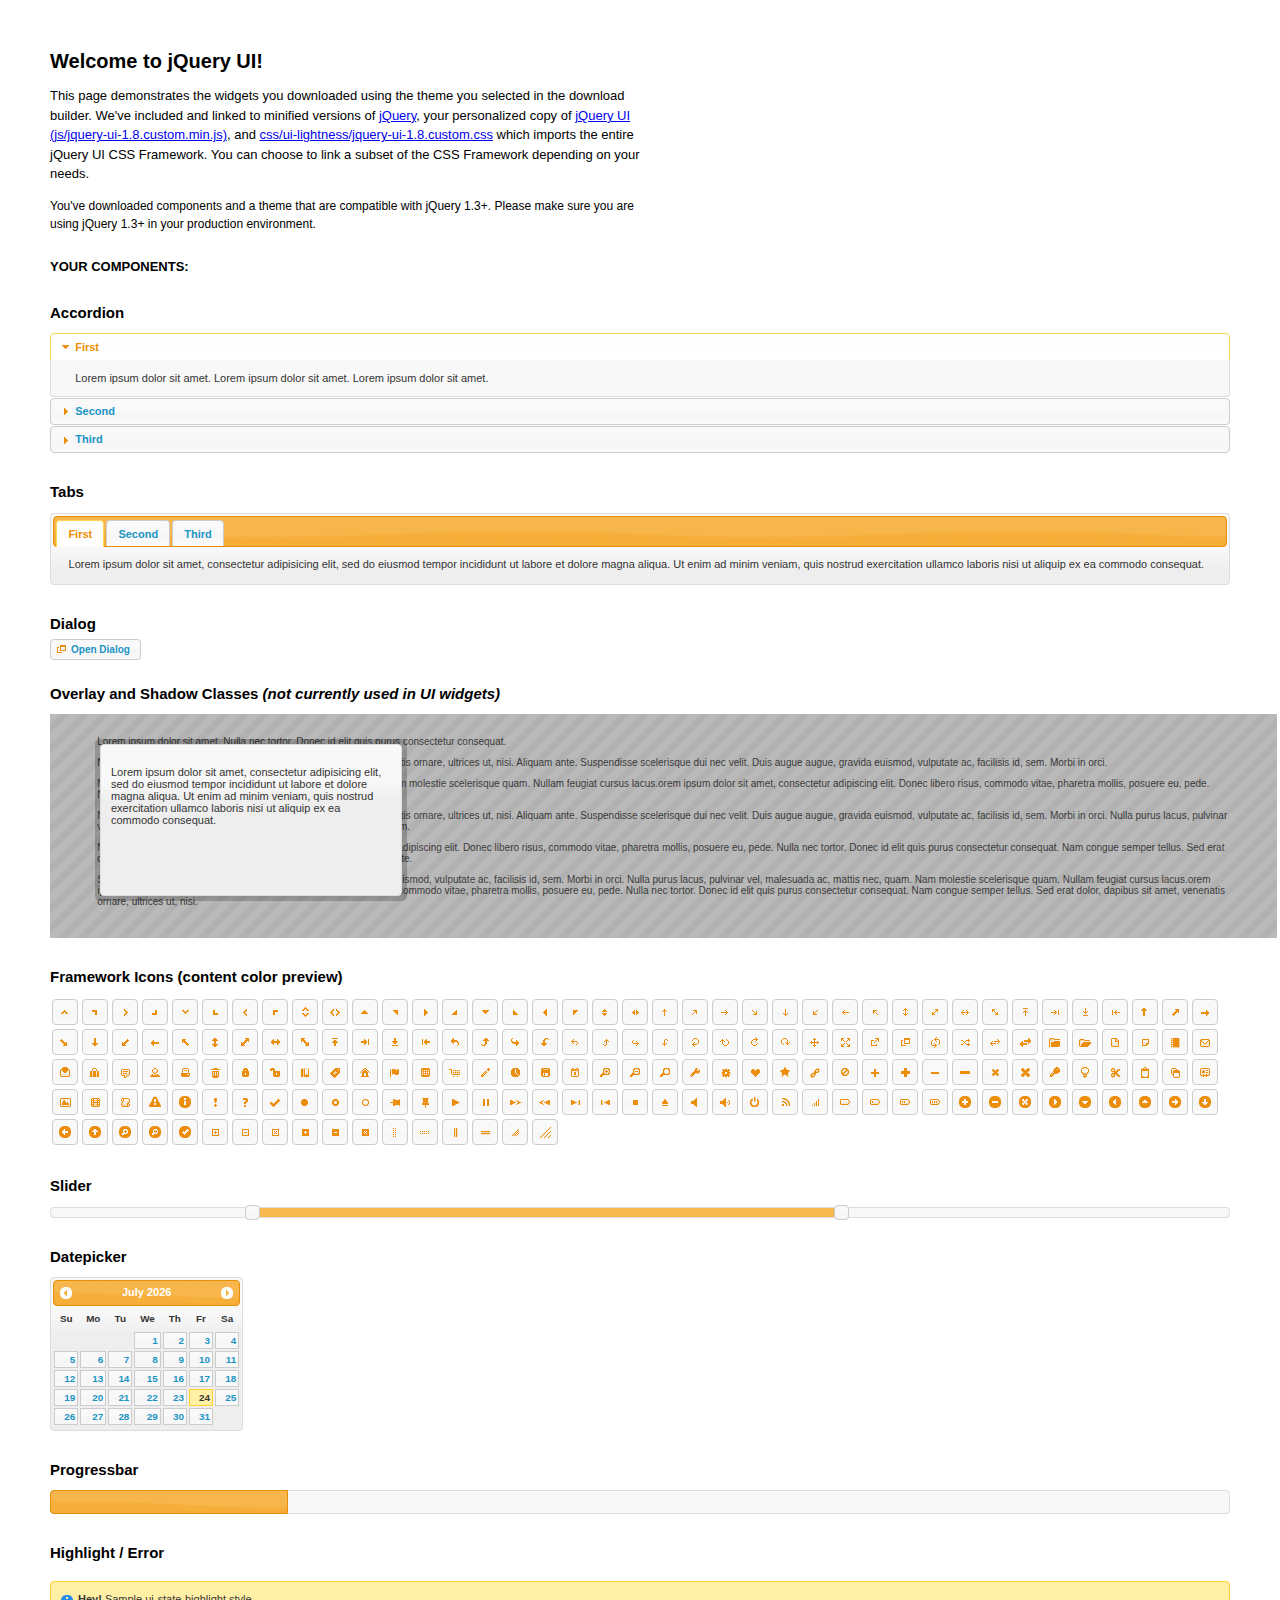
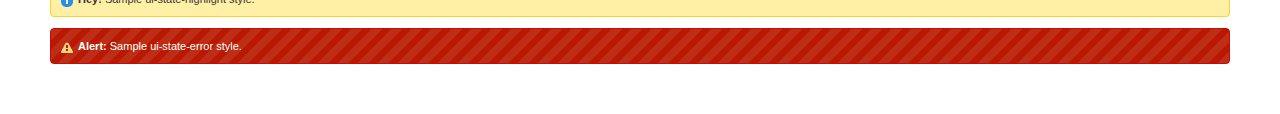
<file: Resources/Public/Javascript/jquery-ui-1.8rc3.custom/index.html>
<!DOCTYPE html>
<html>
	<head>
		<meta http-equiv="Content-Type" content="text/html; charset=iso-8859-1" />
		<title>jQuery UI Example Page</title>
		<link type="text/css" href="css/ui-lightness/jquery-ui-1.8.custom.css" rel="stylesheet" />	
		<script type="text/javascript" src="js/jquery-1.4.2.min.js"></script>
		<script type="text/javascript" src="js/jquery-ui-1.8.custom.min.js"></script>
		<script type="text/javascript">
			$(function(){

				// Accordion
				$("#accordion").accordion({ header: "h3" });
	
				// Tabs
				$('#tabs').tabs();
	

				// Dialog			
				$('#dialog').dialog({
					autoOpen: false,
					width: 600,
					buttons: {
						"Ok": function() { 
							$(this).dialog("close"); 
						}, 
						"Cancel": function() { 
							$(this).dialog("close"); 
						} 
					}
				});
				
				// Dialog Link
				$('#dialog_link').click(function(){
					$('#dialog').dialog('open');
					return false;
				});

				// Datepicker
				$('#datepicker').datepicker({
					inline: true
				});
				
				// Slider
				$('#slider').slider({
					range: true,
					values: [17, 67]
				});
				
				// Progressbar
				$("#progressbar").progressbar({
					value: 20 
				});
				
				//hover states on the static widgets
				$('#dialog_link, ul#icons li').hover(
					function() { $(this).addClass('ui-state-hover'); }, 
					function() { $(this).removeClass('ui-state-hover'); }
				);
				
			});
		</script>
		<style type="text/css">
			/*demo page css*/
			body{ font: 62.5% "Trebuchet MS", sans-serif; margin: 50px;}
			.demoHeaders { margin-top: 2em; }
			#dialog_link {padding: .4em 1em .4em 20px;text-decoration: none;position: relative;}
			#dialog_link span.ui-icon {margin: 0 5px 0 0;position: absolute;left: .2em;top: 50%;margin-top: -8px;}
			ul#icons {margin: 0; padding: 0;}
			ul#icons li {margin: 2px; position: relative; padding: 4px 0; cursor: pointer; float: left;  list-style: none;}
			ul#icons span.ui-icon {float: left; margin: 0 4px;}
		</style>	
	</head>
	<body>
	<h1>Welcome to jQuery UI!</h1>
	<p style="font-size: 1.3em; line-height: 1.5; margin: 1em 0; width: 50%;">This page demonstrates the widgets you downloaded using the theme you selected in the download builder. We've included and linked to minified versions of <a href="js/jquery-1.4.2.min.js">jQuery</a>, your personalized copy of <a href="js/jquery-ui-1.8.custom.min.js">jQuery UI (js/jquery-ui-1.8.custom.min.js)</a>, and <a href="css/ui-lightness/jquery-ui-1.8.custom.css">css/ui-lightness/jquery-ui-1.8.custom.css</a> which imports the entire jQuery UI CSS Framework. You can choose to link a subset of the CSS Framework depending on your needs. </p>
	<p style="font-size: 1.2em; line-height: 1.5; margin: 1em 0; width: 50%;">You've downloaded components and a theme that are compatible with jQuery 1.3+. Please make sure you are using jQuery 1.3+ in your production environment.</p>	

	<p style="font-weight: bold; margin: 2em 0 1em; font-size: 1.3em;">YOUR COMPONENTS:</p>
		
		<!-- Accordion -->
		<h2 class="demoHeaders">Accordion</h2>
		<div id="accordion">
			<div>
				<h3><a href="#">First</a></h3>
				<div>Lorem ipsum dolor sit amet. Lorem ipsum dolor sit amet. Lorem ipsum dolor sit amet.</div>
			</div>
			<div>
				<h3><a href="#">Second</a></h3>
				<div>Phasellus mattis tincidunt nibh.</div>
			</div>
			<div>
				<h3><a href="#">Third</a></h3>
				<div>Nam dui erat, auctor a, dignissim quis.</div>
			</div>
		</div>
	
		<!-- Tabs -->
		<h2 class="demoHeaders">Tabs</h2>
		<div id="tabs">
			<ul>
				<li><a href="#tabs-1">First</a></li>
				<li><a href="#tabs-2">Second</a></li>
				<li><a href="#tabs-3">Third</a></li>
			</ul>
			<div id="tabs-1">Lorem ipsum dolor sit amet, consectetur adipisicing elit, sed do eiusmod tempor incididunt ut labore et dolore magna aliqua. Ut enim ad minim veniam, quis nostrud exercitation ullamco laboris nisi ut aliquip ex ea commodo consequat.</div>
			<div id="tabs-2">Phasellus mattis tincidunt nibh. Cras orci urna, blandit id, pretium vel, aliquet ornare, felis. Maecenas scelerisque sem non nisl. Fusce sed lorem in enim dictum bibendum.</div>
			<div id="tabs-3">Nam dui erat, auctor a, dignissim quis, sollicitudin eu, felis. Pellentesque nisi urna, interdum eget, sagittis et, consequat vestibulum, lacus. Mauris porttitor ullamcorper augue.</div>
		</div>
	
		<!-- Dialog NOTE: Dialog is not generated by UI in this demo so it can be visually styled in themeroller-->
		<h2 class="demoHeaders">Dialog</h2>
		<p><a href="#" id="dialog_link" class="ui-state-default ui-corner-all"><span class="ui-icon ui-icon-newwin"></span>Open Dialog</a></p>
		
		
		<h2 class="demoHeaders">Overlay and Shadow Classes <em>(not currently used in UI widgets)</em></h2>
		<div style="position: relative; width: 96%; height: 200px; padding:1% 4%; overflow:hidden;" class="fakewindowcontain">
			<p>Lorem ipsum dolor sit amet,  Nulla nec tortor. Donec id elit quis purus consectetur consequat. </p><p>Nam congue semper tellus. Sed erat dolor, dapibus sit amet, venenatis ornare, ultrices ut, nisi. Aliquam ante. Suspendisse scelerisque dui nec velit. Duis augue augue, gravida euismod, vulputate ac, facilisis id, sem. Morbi in orci. </p><p>Nulla purus lacus, pulvinar vel, malesuada ac, mattis nec, quam. Nam molestie scelerisque quam. Nullam feugiat cursus lacus.orem ipsum dolor sit amet, consectetur adipiscing elit. Donec libero risus, commodo vitae, pharetra mollis, posuere eu, pede. Nulla nec tortor. Donec id elit quis purus consectetur consequat. </p><p>Nam congue semper tellus. Sed erat dolor, dapibus sit amet, venenatis ornare, ultrices ut, nisi. Aliquam ante. Suspendisse scelerisque dui nec velit. Duis augue augue, gravida euismod, vulputate ac, facilisis id, sem. Morbi in orci. Nulla purus lacus, pulvinar vel, malesuada ac, mattis nec, quam. Nam molestie scelerisque quam. </p><p>Nullam feugiat cursus lacus.orem ipsum dolor sit amet, consectetur adipiscing elit. Donec libero risus, commodo vitae, pharetra mollis, posuere eu, pede. Nulla nec tortor. Donec id elit quis purus consectetur consequat. Nam congue semper tellus. Sed erat dolor, dapibus sit amet, venenatis ornare, ultrices ut, nisi. Aliquam ante. </p><p>Suspendisse scelerisque dui nec velit. Duis augue augue, gravida euismod, vulputate ac, facilisis id, sem. Morbi in orci. Nulla purus lacus, pulvinar vel, malesuada ac, mattis nec, quam. Nam molestie scelerisque quam. Nullam feugiat cursus lacus.orem ipsum dolor sit amet, consectetur adipiscing elit. Donec libero risus, commodo vitae, pharetra mollis, posuere eu, pede. Nulla nec tortor. Donec id elit quis purus consectetur consequat. Nam congue semper tellus. Sed erat dolor, dapibus sit amet, venenatis ornare, ultrices ut, nisi. </p>
			
			<!-- ui-dialog -->
			<div class="ui-overlay"><div class="ui-widget-overlay"></div><div class="ui-widget-shadow ui-corner-all" style="width: 302px; height: 152px; position: absolute; left: 50px; top: 30px;"></div></div>
			<div style="position: absolute; width: 280px; height: 130px;left: 50px; top: 30px; padding: 10px;" class="ui-widget ui-widget-content ui-corner-all">
				<div class="ui-dialog-content ui-widget-content" style="background: none; border: 0;">
					<p>Lorem ipsum dolor sit amet, consectetur adipisicing elit, sed do eiusmod tempor incididunt ut labore et dolore magna aliqua. Ut enim ad minim veniam, quis nostrud exercitation ullamco laboris nisi ut aliquip ex ea commodo consequat.</p>
				</div>
			</div>
		
		</div>

		
		<!-- ui-dialog -->
		<div id="dialog" title="Dialog Title">
			<p>Lorem ipsum dolor sit amet, consectetur adipisicing elit, sed do eiusmod tempor incididunt ut labore et dolore magna aliqua. Ut enim ad minim veniam, quis nostrud exercitation ullamco laboris nisi ut aliquip ex ea commodo consequat.</p>
		</div>
			
				
				
		<h2 class="demoHeaders">Framework Icons (content color preview)</h2>
		<ul id="icons" class="ui-widget ui-helper-clearfix">
		
		<li class="ui-state-default ui-corner-all" title=".ui-icon-carat-1-n"><span class="ui-icon ui-icon-carat-1-n"></span></li>
		<li class="ui-state-default ui-corner-all" title=".ui-icon-carat-1-ne"><span class="ui-icon ui-icon-carat-1-ne"></span></li>
		<li class="ui-state-default ui-corner-all" title=".ui-icon-carat-1-e"><span class="ui-icon ui-icon-carat-1-e"></span></li>
		
		<li class="ui-state-default ui-corner-all" title=".ui-icon-carat-1-se"><span class="ui-icon ui-icon-carat-1-se"></span></li>
		<li class="ui-state-default ui-corner-all" title=".ui-icon-carat-1-s"><span class="ui-icon ui-icon-carat-1-s"></span></li>
		<li class="ui-state-default ui-corner-all" title=".ui-icon-carat-1-sw"><span class="ui-icon ui-icon-carat-1-sw"></span></li>
		<li class="ui-state-default ui-corner-all" title=".ui-icon-carat-1-w"><span class="ui-icon ui-icon-carat-1-w"></span></li>
		<li class="ui-state-default ui-corner-all" title=".ui-icon-carat-1-nw"><span class="ui-icon ui-icon-carat-1-nw"></span></li>
		<li class="ui-state-default ui-corner-all" title=".ui-icon-carat-2-n-s"><span class="ui-icon ui-icon-carat-2-n-s"></span></li>
		<li class="ui-state-default ui-corner-all" title=".ui-icon-carat-2-e-w"><span class="ui-icon ui-icon-carat-2-e-w"></span></li>
		<li class="ui-state-default ui-corner-all" title=".ui-icon-triangle-1-n"><span class="ui-icon ui-icon-triangle-1-n"></span></li>
		<li class="ui-state-default ui-corner-all" title=".ui-icon-triangle-1-ne"><span class="ui-icon ui-icon-triangle-1-ne"></span></li>
		
		<li class="ui-state-default ui-corner-all" title=".ui-icon-triangle-1-e"><span class="ui-icon ui-icon-triangle-1-e"></span></li>
		<li class="ui-state-default ui-corner-all" title=".ui-icon-triangle-1-se"><span class="ui-icon ui-icon-triangle-1-se"></span></li>
		<li class="ui-state-default ui-corner-all" title=".ui-icon-triangle-1-s"><span class="ui-icon ui-icon-triangle-1-s"></span></li>
		<li class="ui-state-default ui-corner-all" title=".ui-icon-triangle-1-sw"><span class="ui-icon ui-icon-triangle-1-sw"></span></li>
		<li class="ui-state-default ui-corner-all" title=".ui-icon-triangle-1-w"><span class="ui-icon ui-icon-triangle-1-w"></span></li>
		<li class="ui-state-default ui-corner-all" title=".ui-icon-triangle-1-nw"><span class="ui-icon ui-icon-triangle-1-nw"></span></li>
		<li class="ui-state-default ui-corner-all" title=".ui-icon-triangle-2-n-s"><span class="ui-icon ui-icon-triangle-2-n-s"></span></li>
		<li class="ui-state-default ui-corner-all" title=".ui-icon-triangle-2-e-w"><span class="ui-icon ui-icon-triangle-2-e-w"></span></li>
		<li class="ui-state-default ui-corner-all" title=".ui-icon-arrow-1-n"><span class="ui-icon ui-icon-arrow-1-n"></span></li>
		
		<li class="ui-state-default ui-corner-all" title=".ui-icon-arrow-1-ne"><span class="ui-icon ui-icon-arrow-1-ne"></span></li>
		<li class="ui-state-default ui-corner-all" title=".ui-icon-arrow-1-e"><span class="ui-icon ui-icon-arrow-1-e"></span></li>
		<li class="ui-state-default ui-corner-all" title=".ui-icon-arrow-1-se"><span class="ui-icon ui-icon-arrow-1-se"></span></li>
		<li class="ui-state-default ui-corner-all" title=".ui-icon-arrow-1-s"><span class="ui-icon ui-icon-arrow-1-s"></span></li>
		<li class="ui-state-default ui-corner-all" title=".ui-icon-arrow-1-sw"><span class="ui-icon ui-icon-arrow-1-sw"></span></li>
		<li class="ui-state-default ui-corner-all" title=".ui-icon-arrow-1-w"><span class="ui-icon ui-icon-arrow-1-w"></span></li>
		<li class="ui-state-default ui-corner-all" title=".ui-icon-arrow-1-nw"><span class="ui-icon ui-icon-arrow-1-nw"></span></li>
		<li class="ui-state-default ui-corner-all" title=".ui-icon-arrow-2-n-s"><span class="ui-icon ui-icon-arrow-2-n-s"></span></li>
		<li class="ui-state-default ui-corner-all" title=".ui-icon-arrow-2-ne-sw"><span class="ui-icon ui-icon-arrow-2-ne-sw"></span></li>
		
		<li class="ui-state-default ui-corner-all" title=".ui-icon-arrow-2-e-w"><span class="ui-icon ui-icon-arrow-2-e-w"></span></li>
		<li class="ui-state-default ui-corner-all" title=".ui-icon-arrow-2-se-nw"><span class="ui-icon ui-icon-arrow-2-se-nw"></span></li>
		<li class="ui-state-default ui-corner-all" title=".ui-icon-arrowstop-1-n"><span class="ui-icon ui-icon-arrowstop-1-n"></span></li>
		<li class="ui-state-default ui-corner-all" title=".ui-icon-arrowstop-1-e"><span class="ui-icon ui-icon-arrowstop-1-e"></span></li>
		<li class="ui-state-default ui-corner-all" title=".ui-icon-arrowstop-1-s"><span class="ui-icon ui-icon-arrowstop-1-s"></span></li>
		<li class="ui-state-default ui-corner-all" title=".ui-icon-arrowstop-1-w"><span class="ui-icon ui-icon-arrowstop-1-w"></span></li>
		<li class="ui-state-default ui-corner-all" title=".ui-icon-arrowthick-1-n"><span class="ui-icon ui-icon-arrowthick-1-n"></span></li>
		<li class="ui-state-default ui-corner-all" title=".ui-icon-arrowthick-1-ne"><span class="ui-icon ui-icon-arrowthick-1-ne"></span></li>
		<li class="ui-state-default ui-corner-all" title=".ui-icon-arrowthick-1-e"><span class="ui-icon ui-icon-arrowthick-1-e"></span></li>
		
		<li class="ui-state-default ui-corner-all" title=".ui-icon-arrowthick-1-se"><span class="ui-icon ui-icon-arrowthick-1-se"></span></li>
		<li class="ui-state-default ui-corner-all" title=".ui-icon-arrowthick-1-s"><span class="ui-icon ui-icon-arrowthick-1-s"></span></li>
		<li class="ui-state-default ui-corner-all" title=".ui-icon-arrowthick-1-sw"><span class="ui-icon ui-icon-arrowthick-1-sw"></span></li>
		<li class="ui-state-default ui-corner-all" title=".ui-icon-arrowthick-1-w"><span class="ui-icon ui-icon-arrowthick-1-w"></span></li>
		<li class="ui-state-default ui-corner-all" title=".ui-icon-arrowthick-1-nw"><span class="ui-icon ui-icon-arrowthick-1-nw"></span></li>
		<li class="ui-state-default ui-corner-all" title=".ui-icon-arrowthick-2-n-s"><span class="ui-icon ui-icon-arrowthick-2-n-s"></span></li>
		<li class="ui-state-default ui-corner-all" title=".ui-icon-arrowthick-2-ne-sw"><span class="ui-icon ui-icon-arrowthick-2-ne-sw"></span></li>
		<li class="ui-state-default ui-corner-all" title=".ui-icon-arrowthick-2-e-w"><span class="ui-icon ui-icon-arrowthick-2-e-w"></span></li>
		<li class="ui-state-default ui-corner-all" title=".ui-icon-arrowthick-2-se-nw"><span class="ui-icon ui-icon-arrowthick-2-se-nw"></span></li>
		
		<li class="ui-state-default ui-corner-all" title=".ui-icon-arrowthickstop-1-n"><span class="ui-icon ui-icon-arrowthickstop-1-n"></span></li>
		<li class="ui-state-default ui-corner-all" title=".ui-icon-arrowthickstop-1-e"><span class="ui-icon ui-icon-arrowthickstop-1-e"></span></li>
		<li class="ui-state-default ui-corner-all" title=".ui-icon-arrowthickstop-1-s"><span class="ui-icon ui-icon-arrowthickstop-1-s"></span></li>
		<li class="ui-state-default ui-corner-all" title=".ui-icon-arrowthickstop-1-w"><span class="ui-icon ui-icon-arrowthickstop-1-w"></span></li>
		<li class="ui-state-default ui-corner-all" title=".ui-icon-arrowreturnthick-1-w"><span class="ui-icon ui-icon-arrowreturnthick-1-w"></span></li>
		<li class="ui-state-default ui-corner-all" title=".ui-icon-arrowreturnthick-1-n"><span class="ui-icon ui-icon-arrowreturnthick-1-n"></span></li>
		<li class="ui-state-default ui-corner-all" title=".ui-icon-arrowreturnthick-1-e"><span class="ui-icon ui-icon-arrowreturnthick-1-e"></span></li>
		<li class="ui-state-default ui-corner-all" title=".ui-icon-arrowreturnthick-1-s"><span class="ui-icon ui-icon-arrowreturnthick-1-s"></span></li>
		<li class="ui-state-default ui-corner-all" title=".ui-icon-arrowreturn-1-w"><span class="ui-icon ui-icon-arrowreturn-1-w"></span></li>
		
		<li class="ui-state-default ui-corner-all" title=".ui-icon-arrowreturn-1-n"><span class="ui-icon ui-icon-arrowreturn-1-n"></span></li>
		<li class="ui-state-default ui-corner-all" title=".ui-icon-arrowreturn-1-e"><span class="ui-icon ui-icon-arrowreturn-1-e"></span></li>
		<li class="ui-state-default ui-corner-all" title=".ui-icon-arrowreturn-1-s"><span class="ui-icon ui-icon-arrowreturn-1-s"></span></li>
		<li class="ui-state-default ui-corner-all" title=".ui-icon-arrowrefresh-1-w"><span class="ui-icon ui-icon-arrowrefresh-1-w"></span></li>
		<li class="ui-state-default ui-corner-all" title=".ui-icon-arrowrefresh-1-n"><span class="ui-icon ui-icon-arrowrefresh-1-n"></span></li>
		<li class="ui-state-default ui-corner-all" title=".ui-icon-arrowrefresh-1-e"><span class="ui-icon ui-icon-arrowrefresh-1-e"></span></li>
		<li class="ui-state-default ui-corner-all" title=".ui-icon-arrowrefresh-1-s"><span class="ui-icon ui-icon-arrowrefresh-1-s"></span></li>
		<li class="ui-state-default ui-corner-all" title=".ui-icon-arrow-4"><span class="ui-icon ui-icon-arrow-4"></span></li>
		<li class="ui-state-default ui-corner-all" title=".ui-icon-arrow-4-diag"><span class="ui-icon ui-icon-arrow-4-diag"></span></li>
		
		<li class="ui-state-default ui-corner-all" title=".ui-icon-extlink"><span class="ui-icon ui-icon-extlink"></span></li>
		<li class="ui-state-default ui-corner-all" title=".ui-icon-newwin"><span class="ui-icon ui-icon-newwin"></span></li>
		<li class="ui-state-default ui-corner-all" title=".ui-icon-refresh"><span class="ui-icon ui-icon-refresh"></span></li>
		<li class="ui-state-default ui-corner-all" title=".ui-icon-shuffle"><span class="ui-icon ui-icon-shuffle"></span></li>
		<li class="ui-state-default ui-corner-all" title=".ui-icon-transfer-e-w"><span class="ui-icon ui-icon-transfer-e-w"></span></li>
		<li class="ui-state-default ui-corner-all" title=".ui-icon-transferthick-e-w"><span class="ui-icon ui-icon-transferthick-e-w"></span></li>
		<li class="ui-state-default ui-corner-all" title=".ui-icon-folder-collapsed"><span class="ui-icon ui-icon-folder-collapsed"></span></li>
		<li class="ui-state-default ui-corner-all" title=".ui-icon-folder-open"><span class="ui-icon ui-icon-folder-open"></span></li>
		<li class="ui-state-default ui-corner-all" title=".ui-icon-document"><span class="ui-icon ui-icon-document"></span></li>
		
		<li class="ui-state-default ui-corner-all" title=".ui-icon-document-b"><span class="ui-icon ui-icon-document-b"></span></li>
		<li class="ui-state-default ui-corner-all" title=".ui-icon-note"><span class="ui-icon ui-icon-note"></span></li>
		<li class="ui-state-default ui-corner-all" title=".ui-icon-mail-closed"><span class="ui-icon ui-icon-mail-closed"></span></li>
		<li class="ui-state-default ui-corner-all" title=".ui-icon-mail-open"><span class="ui-icon ui-icon-mail-open"></span></li>
		<li class="ui-state-default ui-corner-all" title=".ui-icon-suitcase"><span class="ui-icon ui-icon-suitcase"></span></li>
		<li class="ui-state-default ui-corner-all" title=".ui-icon-comment"><span class="ui-icon ui-icon-comment"></span></li>
		<li class="ui-state-default ui-corner-all" title=".ui-icon-person"><span class="ui-icon ui-icon-person"></span></li>
		<li class="ui-state-default ui-corner-all" title=".ui-icon-print"><span class="ui-icon ui-icon-print"></span></li>
		<li class="ui-state-default ui-corner-all" title=".ui-icon-trash"><span class="ui-icon ui-icon-trash"></span></li>
		
		<li class="ui-state-default ui-corner-all" title=".ui-icon-locked"><span class="ui-icon ui-icon-locked"></span></li>
		<li class="ui-state-default ui-corner-all" title=".ui-icon-unlocked"><span class="ui-icon ui-icon-unlocked"></span></li>
		<li class="ui-state-default ui-corner-all" title=".ui-icon-bookmark"><span class="ui-icon ui-icon-bookmark"></span></li>
		<li class="ui-state-default ui-corner-all" title=".ui-icon-tag"><span class="ui-icon ui-icon-tag"></span></li>
		<li class="ui-state-default ui-corner-all" title=".ui-icon-home"><span class="ui-icon ui-icon-home"></span></li>
		<li class="ui-state-default ui-corner-all" title=".ui-icon-flag"><span class="ui-icon ui-icon-flag"></span></li>
		<li class="ui-state-default ui-corner-all" title=".ui-icon-calculator"><span class="ui-icon ui-icon-calculator"></span></li>
		<li class="ui-state-default ui-corner-all" title=".ui-icon-cart"><span class="ui-icon ui-icon-cart"></span></li>
		<li class="ui-state-default ui-corner-all" title=".ui-icon-pencil"><span class="ui-icon ui-icon-pencil"></span></li>
		
		<li class="ui-state-default ui-corner-all" title=".ui-icon-clock"><span class="ui-icon ui-icon-clock"></span></li>
		<li class="ui-state-default ui-corner-all" title=".ui-icon-disk"><span class="ui-icon ui-icon-disk"></span></li>
		<li class="ui-state-default ui-corner-all" title=".ui-icon-calendar"><span class="ui-icon ui-icon-calendar"></span></li>
		<li class="ui-state-default ui-corner-all" title=".ui-icon-zoomin"><span class="ui-icon ui-icon-zoomin"></span></li>
		<li class="ui-state-default ui-corner-all" title=".ui-icon-zoomout"><span class="ui-icon ui-icon-zoomout"></span></li>
		<li class="ui-state-default ui-corner-all" title=".ui-icon-search"><span class="ui-icon ui-icon-search"></span></li>
		<li class="ui-state-default ui-corner-all" title=".ui-icon-wrench"><span class="ui-icon ui-icon-wrench"></span></li>
		<li class="ui-state-default ui-corner-all" title=".ui-icon-gear"><span class="ui-icon ui-icon-gear"></span></li>
		<li class="ui-state-default ui-corner-all" title=".ui-icon-heart"><span class="ui-icon ui-icon-heart"></span></li>
		
		<li class="ui-state-default ui-corner-all" title=".ui-icon-star"><span class="ui-icon ui-icon-star"></span></li>
		<li class="ui-state-default ui-corner-all" title=".ui-icon-link"><span class="ui-icon ui-icon-link"></span></li>
		<li class="ui-state-default ui-corner-all" title=".ui-icon-cancel"><span class="ui-icon ui-icon-cancel"></span></li>
		<li class="ui-state-default ui-corner-all" title=".ui-icon-plus"><span class="ui-icon ui-icon-plus"></span></li>
		<li class="ui-state-default ui-corner-all" title=".ui-icon-plusthick"><span class="ui-icon ui-icon-plusthick"></span></li>
		<li class="ui-state-default ui-corner-all" title=".ui-icon-minus"><span class="ui-icon ui-icon-minus"></span></li>
		<li class="ui-state-default ui-corner-all" title=".ui-icon-minusthick"><span class="ui-icon ui-icon-minusthick"></span></li>
		<li class="ui-state-default ui-corner-all" title=".ui-icon-close"><span class="ui-icon ui-icon-close"></span></li>
		<li class="ui-state-default ui-corner-all" title=".ui-icon-closethick"><span class="ui-icon ui-icon-closethick"></span></li>
		
		<li class="ui-state-default ui-corner-all" title=".ui-icon-key"><span class="ui-icon ui-icon-key"></span></li>
		<li class="ui-state-default ui-corner-all" title=".ui-icon-lightbulb"><span class="ui-icon ui-icon-lightbulb"></span></li>
		<li class="ui-state-default ui-corner-all" title=".ui-icon-scissors"><span class="ui-icon ui-icon-scissors"></span></li>
		<li class="ui-state-default ui-corner-all" title=".ui-icon-clipboard"><span class="ui-icon ui-icon-clipboard"></span></li>
		<li class="ui-state-default ui-corner-all" title=".ui-icon-copy"><span class="ui-icon ui-icon-copy"></span></li>
		<li class="ui-state-default ui-corner-all" title=".ui-icon-contact"><span class="ui-icon ui-icon-contact"></span></li>
		<li class="ui-state-default ui-corner-all" title=".ui-icon-image"><span class="ui-icon ui-icon-image"></span></li>
		<li class="ui-state-default ui-corner-all" title=".ui-icon-video"><span class="ui-icon ui-icon-video"></span></li>
		<li class="ui-state-default ui-corner-all" title=".ui-icon-script"><span class="ui-icon ui-icon-script"></span></li>
		<li class="ui-state-default ui-corner-all" title=".ui-icon-alert"><span class="ui-icon ui-icon-alert"></span></li>
		
		<li class="ui-state-default ui-corner-all" title=".ui-icon-info"><span class="ui-icon ui-icon-info"></span></li>
		<li class="ui-state-default ui-corner-all" title=".ui-icon-notice"><span class="ui-icon ui-icon-notice"></span></li>
		<li class="ui-state-default ui-corner-all" title=".ui-icon-help"><span class="ui-icon ui-icon-help"></span></li>
		<li class="ui-state-default ui-corner-all" title=".ui-icon-check"><span class="ui-icon ui-icon-check"></span></li>
		<li class="ui-state-default ui-corner-all" title=".ui-icon-bullet"><span class="ui-icon ui-icon-bullet"></span></li>
		<li class="ui-state-default ui-corner-all" title=".ui-icon-radio-off"><span class="ui-icon ui-icon-radio-off"></span></li>
		<li class="ui-state-default ui-corner-all" title=".ui-icon-radio-on"><span class="ui-icon ui-icon-radio-on"></span></li>
		<li class="ui-state-default ui-corner-all" title=".ui-icon-pin-w"><span class="ui-icon ui-icon-pin-w"></span></li>
		<li class="ui-state-default ui-corner-all" title=".ui-icon-pin-s"><span class="ui-icon ui-icon-pin-s"></span></li>
		<li class="ui-state-default ui-corner-all" title=".ui-icon-play"><span class="ui-icon ui-icon-play"></span></li>
		<li class="ui-state-default ui-corner-all" title=".ui-icon-pause"><span class="ui-icon ui-icon-pause"></span></li>
		
		<li class="ui-state-default ui-corner-all" title=".ui-icon-seek-next"><span class="ui-icon ui-icon-seek-next"></span></li>
		<li class="ui-state-default ui-corner-all" title=".ui-icon-seek-prev"><span class="ui-icon ui-icon-seek-prev"></span></li>
		<li class="ui-state-default ui-corner-all" title=".ui-icon-seek-end"><span class="ui-icon ui-icon-seek-end"></span></li>
		<li class="ui-state-default ui-corner-all" title=".ui-icon-seek-first"><span class="ui-icon ui-icon-seek-first"></span></li>
		<li class="ui-state-default ui-corner-all" title=".ui-icon-stop"><span class="ui-icon ui-icon-stop"></span></li>
		<li class="ui-state-default ui-corner-all" title=".ui-icon-eject"><span class="ui-icon ui-icon-eject"></span></li>
		<li class="ui-state-default ui-corner-all" title=".ui-icon-volume-off"><span class="ui-icon ui-icon-volume-off"></span></li>
		<li class="ui-state-default ui-corner-all" title=".ui-icon-volume-on"><span class="ui-icon ui-icon-volume-on"></span></li>
		<li class="ui-state-default ui-corner-all" title=".ui-icon-power"><span class="ui-icon ui-icon-power"></span></li>
		
		<li class="ui-state-default ui-corner-all" title=".ui-icon-signal-diag"><span class="ui-icon ui-icon-signal-diag"></span></li>
		<li class="ui-state-default ui-corner-all" title=".ui-icon-signal"><span class="ui-icon ui-icon-signal"></span></li>
		<li class="ui-state-default ui-corner-all" title=".ui-icon-battery-0"><span class="ui-icon ui-icon-battery-0"></span></li>
		<li class="ui-state-default ui-corner-all" title=".ui-icon-battery-1"><span class="ui-icon ui-icon-battery-1"></span></li>
		<li class="ui-state-default ui-corner-all" title=".ui-icon-battery-2"><span class="ui-icon ui-icon-battery-2"></span></li>
		<li class="ui-state-default ui-corner-all" title=".ui-icon-battery-3"><span class="ui-icon ui-icon-battery-3"></span></li>
		<li class="ui-state-default ui-corner-all" title=".ui-icon-circle-plus"><span class="ui-icon ui-icon-circle-plus"></span></li>
		<li class="ui-state-default ui-corner-all" title=".ui-icon-circle-minus"><span class="ui-icon ui-icon-circle-minus"></span></li>
		<li class="ui-state-default ui-corner-all" title=".ui-icon-circle-close"><span class="ui-icon ui-icon-circle-close"></span></li>
		
		<li class="ui-state-default ui-corner-all" title=".ui-icon-circle-triangle-e"><span class="ui-icon ui-icon-circle-triangle-e"></span></li>
		<li class="ui-state-default ui-corner-all" title=".ui-icon-circle-triangle-s"><span class="ui-icon ui-icon-circle-triangle-s"></span></li>
		<li class="ui-state-default ui-corner-all" title=".ui-icon-circle-triangle-w"><span class="ui-icon ui-icon-circle-triangle-w"></span></li>
		<li class="ui-state-default ui-corner-all" title=".ui-icon-circle-triangle-n"><span class="ui-icon ui-icon-circle-triangle-n"></span></li>
		<li class="ui-state-default ui-corner-all" title=".ui-icon-circle-arrow-e"><span class="ui-icon ui-icon-circle-arrow-e"></span></li>
		<li class="ui-state-default ui-corner-all" title=".ui-icon-circle-arrow-s"><span class="ui-icon ui-icon-circle-arrow-s"></span></li>
		<li class="ui-state-default ui-corner-all" title=".ui-icon-circle-arrow-w"><span class="ui-icon ui-icon-circle-arrow-w"></span></li>
		<li class="ui-state-default ui-corner-all" title=".ui-icon-circle-arrow-n"><span class="ui-icon ui-icon-circle-arrow-n"></span></li>
		<li class="ui-state-default ui-corner-all" title=".ui-icon-circle-zoomin"><span class="ui-icon ui-icon-circle-zoomin"></span></li>
		
		<li class="ui-state-default ui-corner-all" title=".ui-icon-circle-zoomout"><span class="ui-icon ui-icon-circle-zoomout"></span></li>
		<li class="ui-state-default ui-corner-all" title=".ui-icon-circle-check"><span class="ui-icon ui-icon-circle-check"></span></li>
		<li class="ui-state-default ui-corner-all" title=".ui-icon-circlesmall-plus"><span class="ui-icon ui-icon-circlesmall-plus"></span></li>
		<li class="ui-state-default ui-corner-all" title=".ui-icon-circlesmall-minus"><span class="ui-icon ui-icon-circlesmall-minus"></span></li>
		<li class="ui-state-default ui-corner-all" title=".ui-icon-circlesmall-close"><span class="ui-icon ui-icon-circlesmall-close"></span></li>
		<li class="ui-state-default ui-corner-all" title=".ui-icon-squaresmall-plus"><span class="ui-icon ui-icon-squaresmall-plus"></span></li>
		<li class="ui-state-default ui-corner-all" title=".ui-icon-squaresmall-minus"><span class="ui-icon ui-icon-squaresmall-minus"></span></li>
		<li class="ui-state-default ui-corner-all" title=".ui-icon-squaresmall-close"><span class="ui-icon ui-icon-squaresmall-close"></span></li>
		<li class="ui-state-default ui-corner-all" title=".ui-icon-grip-dotted-vertical"><span class="ui-icon ui-icon-grip-dotted-vertical"></span></li>
		
		<li class="ui-state-default ui-corner-all" title=".ui-icon-grip-dotted-horizontal"><span class="ui-icon ui-icon-grip-dotted-horizontal"></span></li>
		<li class="ui-state-default ui-corner-all" title=".ui-icon-grip-solid-vertical"><span class="ui-icon ui-icon-grip-solid-vertical"></span></li>
		<li class="ui-state-default ui-corner-all" title=".ui-icon-grip-solid-horizontal"><span class="ui-icon ui-icon-grip-solid-horizontal"></span></li>
		<li class="ui-state-default ui-corner-all" title=".ui-icon-gripsmall-diagonal-se"><span class="ui-icon ui-icon-gripsmall-diagonal-se"></span></li>
		<li class="ui-state-default ui-corner-all" title=".ui-icon-grip-diagonal-se"><span class="ui-icon ui-icon-grip-diagonal-se"></span></li>
		</ul>

	
		<!-- Slider -->
		<h2 class="demoHeaders">Slider</h2>
		<div id="slider"></div>
	
		<!-- Datepicker -->
		<h2 class="demoHeaders">Datepicker</h2>
		<div id="datepicker"></div>
	
		<!-- Progressbar -->
		<h2 class="demoHeaders">Progressbar</h2>	
		<div id="progressbar"></div>
			
		<!-- Highlight / Error -->
		<h2 class="demoHeaders">Highlight / Error</h2>
		<div class="ui-widget">
			<div class="ui-state-highlight ui-corner-all" style="margin-top: 20px; padding: 0 .7em;"> 
				<p><span class="ui-icon ui-icon-info" style="float: left; margin-right: .3em;"></span>
				<strong>Hey!</strong> Sample ui-state-highlight style.</p>
			</div>
		</div>
		<br/>
		<div class="ui-widget">
			<div class="ui-state-error ui-corner-all" style="padding: 0 .7em;"> 
				<p><span class="ui-icon ui-icon-alert" style="float: left; margin-right: .3em;"></span> 
				<strong>Alert:</strong> Sample ui-state-error style.</p>
			</div>
		</div>

	</body>
</html>
</file>
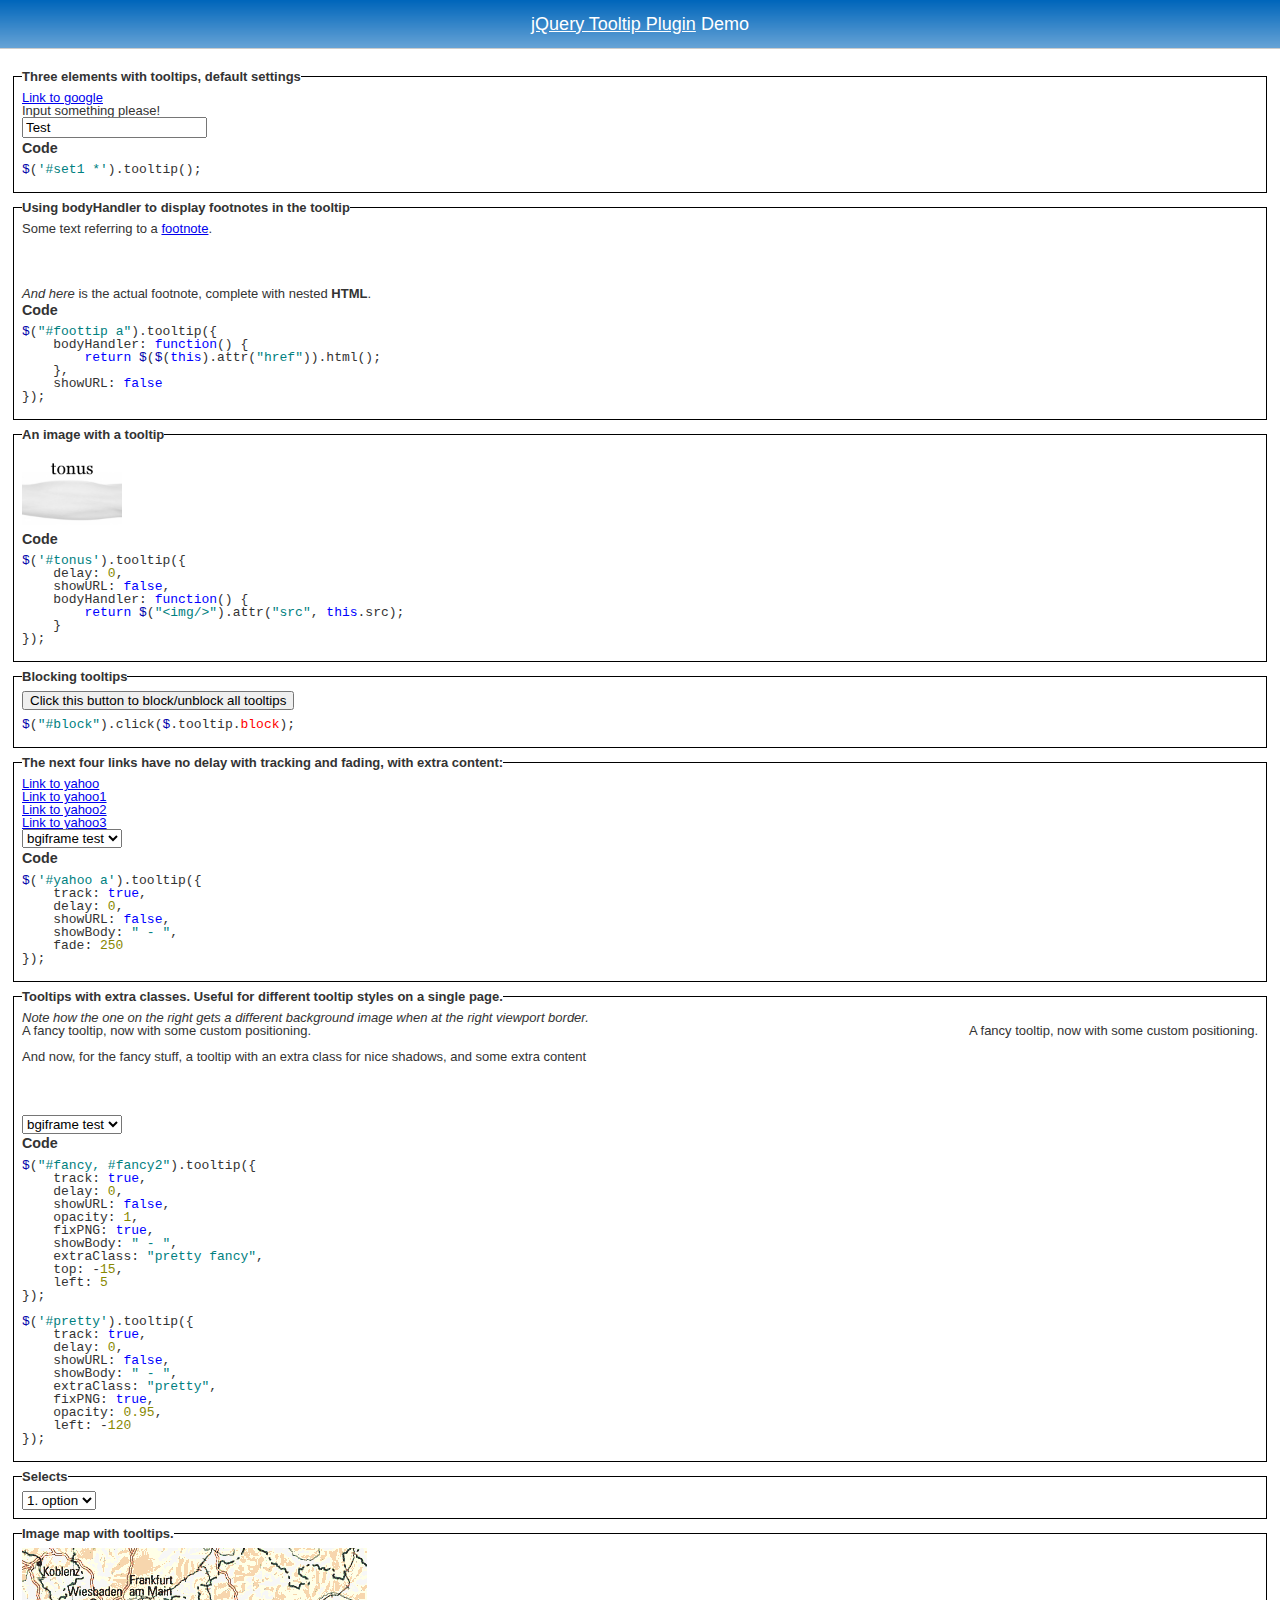
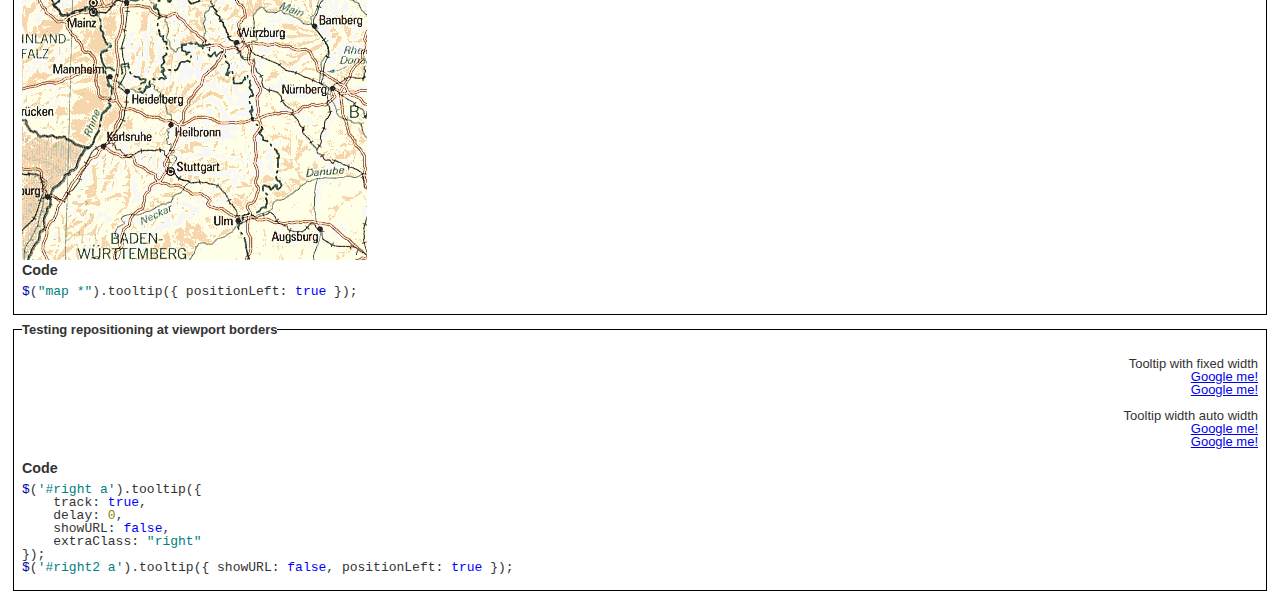
<file: Resources/Public/Javascript/jquery-tooltip/demo/index.html>
<!DOCTYPE html PUBLIC "-//W3C//DTD XHTML 1.0 Transitional//EN" "http://www.w3.org/TR/xhtml1/DTD/xhtml1-transitional.dtd">
<html xmlns="http://www.w3.org/1999/xhtml">
<head>
<meta http-equiv="Content-Type" content="text/html; charset=ISO-8859-1" />
<title>jQuery Tooltip Plugin Demo</title>

<link rel="stylesheet" href="../jquery.tooltip.css" />
<link rel="stylesheet" href="screen.css" />
<script src="../lib/jquery.js" type="text/javascript"></script>
<script src="../lib/jquery.bgiframe.js" type="text/javascript"></script>
<script src="../lib/jquery.dimensions.js" type="text/javascript"></script>
<script src="../jquery.tooltip.js" type="text/javascript"></script>

<script src="chili-1.7.pack.js" type="text/javascript"></script>

<script type="text/javascript">
$(function() {
$('#set1 *').tooltip();

$("#foottip a").tooltip({
	bodyHandler: function() {
		return $($(this).attr("href")).html();
	},
	showURL: false
});

$('#tonus').tooltip({
	delay: 0,
	showURL: false,
	bodyHandler: function() {
		return $("<img/>").attr("src", this.src);
	}
});

$('#yahoo a').tooltip({
	track: true,
	delay: 0,
	showURL: false,
	showBody: " - ",
	fade: 250
});

$("select").tooltip({
	left: 25
});

$("map > area").tooltip({ positionLeft: true });

$("#fancy, #fancy2").tooltip({
	track: true,
	delay: 0,
	showURL: false,
	fixPNG: true,
	showBody: " - ",
	extraClass: "pretty fancy",
	top: -15,
	left: 5
});

$('#pretty').tooltip({
	track: true,
	delay: 0,
	showURL: false,
	showBody: " - ",
	extraClass: "pretty",
	fixPNG: true,
	left: -120
});

$('#right a').tooltip({
	track: true,
	delay: 0,
	showURL: false,
	extraClass: "right"
});
$('#right2 a').tooltip({ showURL: false, positionLeft: true });

$("#block").click($.tooltip.block);

});
</script>

</head>
<body>
<h1 id="banner"><a href="http://bassistance.de/jquery-plugins/jquery-plugin-tooltip/">jQuery Tooltip Plugin</a> Demo</h1>
<div id="main">
	<fieldset id="set1">
		<legend>Three elements with tooltips, default settings</legend>
		<a title="A tooltip with default settings, the href is displayed below the title" href="http://google.de">Link to google</a>
		<br/>
		<label title="A label with a title and default settings, no href here" for="text1">Input something please!</label>
		<br/>
		<input title="Note that the tooltip disappears when clicking the input element" type="text" value="Test" name="action" id="text1"/>
		
		<h3>Code</h3>
		<pre><code class="mix">$('#set1 *').tooltip();</code></pre>
	</fieldset>
	
	<fieldset id="foottip">
		<legend>Using bodyHandler to display footnotes in the tooltip</legend>
		Some text referring to a <a href="#footnote">footnote</a>.
		<br/>
		<br/>
		<br/>
		<br/>
		<br/>
		<div id="footnote"><em>And here</em> is the actual footnote, complete with nested <strong>HTML</strong>.</div>
		
		<h3>Code</h3>
		<pre><code class="mix">$("#foottip a").tooltip({
	bodyHandler: function() {
		return $($(this).attr("href")).html();
	},
	showURL: false
});</code></pre>
	</fieldset>
	
	<fieldset>
		<legend>An image with a tooltip</legend>
		<img id="tonus" src="image.png" height="80" title="No delay. The src value is displayed below the title" />
		<h3>Code</h3>
	<pre><code class="mix">$('#tonus').tooltip({
	delay: 0,
	showURL: false,
	bodyHandler: function() {
		return $("&lt;img/&gt;").attr("src", this.src);
	}
});</code></pre>
	</fieldset>
	
	<fieldset>
		<legend>Blocking tooltips</legend>
		<button id="block">Click this button to block/unblock all tooltips</button>
		<pre><code class="mix">$("#block").click($.tooltip.block);</code></pre>
	</fieldset>
	
	<fieldset>
		<legend>The next four links have no delay with tracking and fading, with extra content:</legend>
		<div id="yahoo">
			<a title="Yahoo doo - more content" href="http://yahoo.com">Link to yahoo</a>
			<a title="Yahoo doo2 - wohooo" href="http://yahoo.com">Link to yahoo1</a>
			<a title="Yahoo doo3" href="http://yahoo.com">Link to yahoo2</a>
			<a title="Yahoo doo4 - buga!" href="http://yahoo.com">Link to yahoo3</a>
		</div>
		<select><option>bgiframe test</option></select>
		<h3>Code</h3>
		<pre><code class="mix">$('#yahoo a').tooltip({
	track: true,
	delay: 0,
	showURL: false,
	showBody: " - ",
	fade: 250
});</code></pre>
	</fieldset>
	
	<fieldset>
		<legend>Tooltips with extra classes. Useful for different tooltip styles on a single page.</legend>
		<em>Note how the one on the right gets a different background image when at the right viewport border.</em>
		<br/>
		<span id="fancy" title="You are dead, this is hell. - Please note the custom positioning here!">A fancy tooltip, now with some custom positioning.</span>
		<span id="fancy2" title="You are dead, this is hell. - Please note the custom positioning here!">A fancy tooltip, now with some custom positioning.</span>
		<p><span id="pretty" title="I am pretty! - I am a very pretty tooltip, I need lot's of attention from buggers like you! Yes!">And now, for the fancy stuff, a tooltip with an extra class for nice shadows, and some extra content</span></p>
		<br/>
		<br/>
		<br/>
		<select><option>bgiframe test</option></select>
		<h3>Code</h3>
		<pre><code class="mix">$("#fancy, #fancy2").tooltip({
	track: true,
	delay: 0,
	showURL: false,
	opacity: 1,
	fixPNG: true,
	showBody: " - ",
	extraClass: "pretty fancy",
	top: -15,
	left: 5
});

$('#pretty').tooltip({
	track: true,
	delay: 0,
	showURL: false,
	showBody: " - ",
	extraClass: "pretty",
	fixPNG: true,
	opacity: 0.95,
	left: -120
});</code></pre>
	</fieldset>
	
	<fieldset>
		<legend>Selects</legend>
		<select title="fancy select with a tooltip">
			<option>1. option</option>
			<option>2. option</option>
			<option>3. option</option>
		</select>
	</fieldset>
	
	<fieldset>
		<legend>Image map with tooltips.</legend>
	
		<img id="map" src="karte.png" width="345" height="312" border="0" usemap="#Landkarte">
		<map name="Landkarte">
		  <area shape="rect" coords="11,10,59,29"
		        href="http://www.koblenz.de/" alt="Koblenz" title="Koblenz">
		  <area shape="rect" coords="42,36,96,57"
		        href="http://www.wiesbaden.de/" alt="Wiesbaden" title="Wiesbaden">
		  <area shape="rect" coords="42,59,78,80"
		        href="http://www.mainz.de/" alt="Mainz" title="Mainz">
		  <area shape="rect" coords="100,26,152,58"
		        href="http://www.frankfurt.de/" alt="Frankfurt" title="Frankfurt">
		  <area shape="rect" coords="27,113,93,134"
		        href="http://www.mannheim.de/" alt="Mannheim" title="Mannheim">
		  <area shape="rect" coords="100,138,163,159"
		        href="http://www.heidelberg.de/" alt="Heidelberg" title="Heidelberg">
		  <area shape="rect" coords="207,77,266,101"
		        href="http://www.wuerzburg.de/" alt="W&uuml;rzburg" title="W&uuml;rzburg">
		  <area shape="rect" coords="282,62,344,85"
		        href="http://www.bamberg.de/" alt="Bamberg" title="Bamberg">
		  <area shape="rect" coords="255,132,316,150"
		        href="http://www.nuernberg.de/" alt="N&uuml;rnberg" title="N&uuml;rnberg">
		  <area shape="rect" coords="78,182,132,200"
		        href="http://www.karlsruhe.de/" alt="Karlsruhe" title="Karlsruhe">
		  <area shape="rect" coords="142,169,200,193"
		        href="http://www.heilbronn.de/" alt="Heilbronn" title="Heilbronn">
		  <area shape="rect" coords="140,209,198,230"
		        href="http://www.stuttgart.de/" alt="Stuttgart" title="Stuttgart">
		  <area shape="rect" coords="187,263,222,281"
		        href="http://www.ulm.de/" alt="Ulm" title="Ulm">
		  <area shape="rect" coords="249,278,304,297"
		        href="http://www.augsburg.de/" alt="Augsburg" title="Augsburg">
		  <area shape="poly" coords="48,311,105,248,96,210,75,205,38,234,8,310"
		        href="http://www.baden-aktuell.de/" alt="Baden" title="Baden">
		</map>
		<h3>Code</h3>
		<pre><code class="mix">$("map *").tooltip({ positionLeft: true });</code></pre>
	</fieldset>
	
	<fieldset>
		<legend>Testing repositioning at viewport borders</legend>
		<p id="right">
			Tooltip with fixed width<br/>
			<a title="Short title" href="http://goggle">Google me!</a><br/>
			<a title="Rather a very very long title with no meaning but yet quite long long long" href="http://goggle">Google me!</a>
		</p>
		<p id="right2">
			Tooltip width auto width<br/>
			<a title="Short title" href="http://goggle">Google me!</a><br/>
			<a title="Rather a very very long title with no meaning but yet quite long long long" href="http://goggle">Google me!</a>
		</p>
		<h3>Code</h3>
		<pre><code class="mix">$('#right a').tooltip({
	track: true,
	delay: 0,
	showURL: false,
	extraClass: "right"
});
$('#right2 a').tooltip({ showURL: false, positionLeft: true });</code></pre>
	</fieldset>
</div>
<script src="http://www.google-analytics.com/urchin.js" type="text/javascript">
</script>
<script type="text/javascript">
_uacct = "UA-2623402-1";
urchinTracker();
</script>
</body>
</html>
</file>
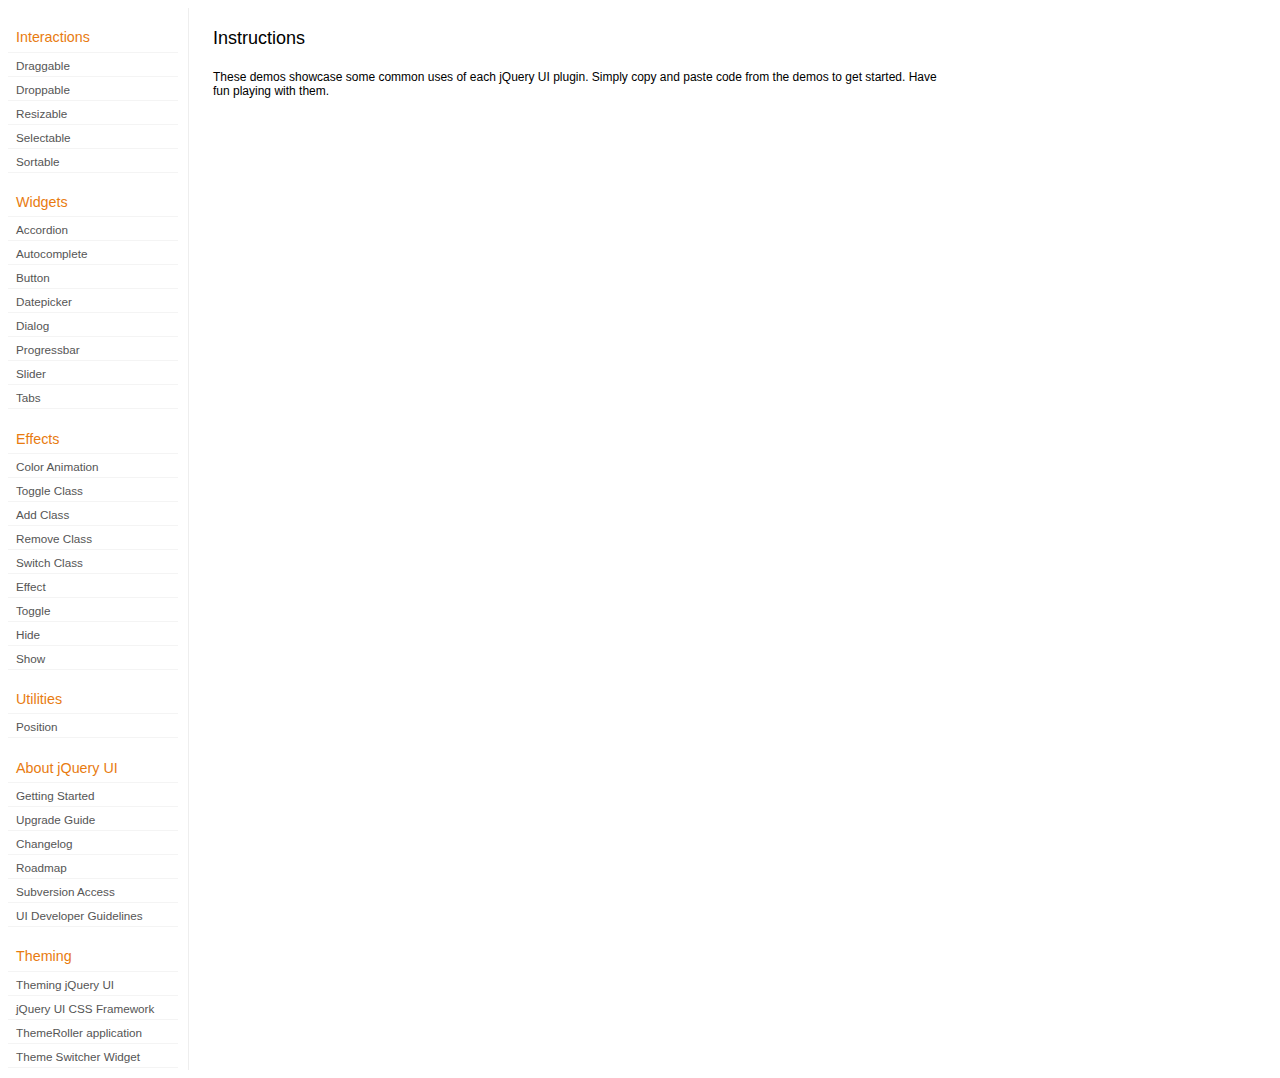
<file: Resources/Public/Javascript/jquery-ui-1.8rc3.custom/development-bundle/demos/index.html>
<!DOCTYPE html>
<html lang="en">
<head>
	<meta charset="UTF-8" />
	<meta http-equiv="Content-Type" content="text/html; charset=utf-8" />
	<title>jQuery UI Demos</title>
	<link type="text/css" href="../themes/base/jquery.ui.all.css" rel="stylesheet" />
	<link type="text/css" href="demos.css" rel="stylesheet" />
	<script type="text/javascript" src="../jquery-1.4.2.js"></script>
	<script type="text/javascript" src="../external/jquery.bgiframe-2.1.1.js"></script>
	<script type="text/javascript" src="../ui/jquery.ui.core.js"></script>
	<script type="text/javascript" src="../ui/jquery.ui.widget.js"></script>
	<script type="text/javascript" src="../ui/jquery.ui.mouse.js"></script>
	<script type="text/javascript" src="../ui/jquery.ui.accordion.js"></script>
	<script type="text/javascript" src="../ui/jquery.ui.autocomplete.js"></script>
	<script type="text/javascript" src="../ui/jquery.ui.button.js"></script>
	<script type="text/javascript" src="../ui/jquery.ui.datepicker.js"></script>
	<script type="text/javascript" src="../ui/jquery.ui.dialog.js"></script>
	<script type="text/javascript" src="../ui/jquery.ui.draggable.js"></script>
	<script type="text/javascript" src="../ui/jquery.ui.droppable.js"></script>
	<script type="text/javascript" src="../ui/jquery.ui.position.js"></script>
	<script type="text/javascript" src="../ui/jquery.ui.progressbar.js"></script>
	<script type="text/javascript" src="../ui/jquery.ui.resizable.js"></script>
	<script type="text/javascript" src="../ui/jquery.ui.selectable.js"></script>
	<script type="text/javascript" src="../ui/jquery.ui.slider.js"></script>
	<script type="text/javascript" src="../ui/jquery.ui.sortable.js"></script>
	<script type="text/javascript" src="../ui/jquery.ui.tabs.js"></script>
	<script type="text/javascript" src="../ui/jquery.effects.core.js"></script>
	<script type="text/javascript" src="../ui/jquery.effects.blind.js"></script>
	<script type="text/javascript" src="../ui/jquery.effects.bounce.js"></script>
	<script type="text/javascript" src="../ui/jquery.effects.clip.js"></script>
	<script type="text/javascript" src="../ui/jquery.effects.drop.js"></script>
	<script type="text/javascript" src="../ui/jquery.effects.explode.js"></script>
	<script type="text/javascript" src="../ui/jquery.effects.fold.js"></script>
	<script type="text/javascript" src="../ui/jquery.effects.highlight.js"></script>
	<script type="text/javascript" src="../ui/jquery.effects.pulsate.js"></script>
	<script type="text/javascript" src="../ui/jquery.effects.scale.js"></script>
	<script type="text/javascript" src="../ui/jquery.effects.shake.js"></script>
	<script type="text/javascript" src="../ui/jquery.effects.slide.js"></script>
	<script type="text/javascript" src="../ui/jquery.effects.transfer.js"></script>
	<script type="text/javascript" src="../ui/i18n/jquery.ui.datepicker-af.js"></script>
	<script type="text/javascript" src="../ui/i18n/jquery.ui.datepicker-ar.js"></script>
	<script type="text/javascript" src="../ui/i18n/jquery.ui.datepicker-az.js"></script>
	<script type="text/javascript" src="../ui/i18n/jquery.ui.datepicker-bs.js"></script>
	<script type="text/javascript" src="../ui/i18n/jquery.ui.datepicker-bg.js"></script>
	<script type="text/javascript" src="../ui/i18n/jquery.ui.datepicker-ca.js"></script>
	<script type="text/javascript" src="../ui/i18n/jquery.ui.datepicker-cs.js"></script>
	<script type="text/javascript" src="../ui/i18n/jquery.ui.datepicker-da.js"></script>
	<script type="text/javascript" src="../ui/i18n/jquery.ui.datepicker-de.js"></script>
	<script type="text/javascript" src="../ui/i18n/jquery.ui.datepicker-el.js"></script>
	<script type="text/javascript" src="../ui/i18n/jquery.ui.datepicker-en-GB.js"></script>
	<script type="text/javascript" src="../ui/i18n/jquery.ui.datepicker-eo.js"></script>
	<script type="text/javascript" src="../ui/i18n/jquery.ui.datepicker-es.js"></script>
	<script type="text/javascript" src="../ui/i18n/jquery.ui.datepicker-et.js"></script>
	<script type="text/javascript" src="../ui/i18n/jquery.ui.datepicker-eu.js"></script>
	<script type="text/javascript" src="../ui/i18n/jquery.ui.datepicker-fa.js"></script>
	<script type="text/javascript" src="../ui/i18n/jquery.ui.datepicker-fi.js"></script>
	<script type="text/javascript" src="../ui/i18n/jquery.ui.datepicker-fo.js"></script>
	<script type="text/javascript" src="../ui/i18n/jquery.ui.datepicker-fr.js"></script>
	<script type="text/javascript" src="../ui/i18n/jquery.ui.datepicker-fr-CH.js"></script>
	<script type="text/javascript" src="../ui/i18n/jquery.ui.datepicker-he.js"></script>
	<script type="text/javascript" src="../ui/i18n/jquery.ui.datepicker-hr.js"></script>
	<script type="text/javascript" src="../ui/i18n/jquery.ui.datepicker-hu.js"></script>
	<script type="text/javascript" src="../ui/i18n/jquery.ui.datepicker-hy.js"></script>
	<script type="text/javascript" src="../ui/i18n/jquery.ui.datepicker-id.js"></script>
	<script type="text/javascript" src="../ui/i18n/jquery.ui.datepicker-is.js"></script>
	<script type="text/javascript" src="../ui/i18n/jquery.ui.datepicker-it.js"></script>
	<script type="text/javascript" src="../ui/i18n/jquery.ui.datepicker-ja.js"></script>
	<script type="text/javascript" src="../ui/i18n/jquery.ui.datepicker-ko.js"></script>
	<script type="text/javascript" src="../ui/i18n/jquery.ui.datepicker-lt.js"></script>
	<script type="text/javascript" src="../ui/i18n/jquery.ui.datepicker-lv.js"></script>
	<script type="text/javascript" src="../ui/i18n/jquery.ui.datepicker-ms.js"></script>
	<script type="text/javascript" src="../ui/i18n/jquery.ui.datepicker-nl.js"></script>
	<script type="text/javascript" src="../ui/i18n/jquery.ui.datepicker-no.js"></script>
	<script type="text/javascript" src="../ui/i18n/jquery.ui.datepicker-pl.js"></script>
	<script type="text/javascript" src="../ui/i18n/jquery.ui.datepicker-pt-BR.js"></script>
	<script type="text/javascript" src="../ui/i18n/jquery.ui.datepicker-ro.js"></script>
	<script type="text/javascript" src="../ui/i18n/jquery.ui.datepicker-ru.js"></script>
	<script type="text/javascript" src="../ui/i18n/jquery.ui.datepicker-sk.js"></script>
	<script type="text/javascript" src="../ui/i18n/jquery.ui.datepicker-sl.js"></script>
	<script type="text/javascript" src="../ui/i18n/jquery.ui.datepicker-sq.js"></script>
	<script type="text/javascript" src="../ui/i18n/jquery.ui.datepicker-sr.js"></script>
	<script type="text/javascript" src="../ui/i18n/jquery.ui.datepicker-sr-SR.js"></script>
	<script type="text/javascript" src="../ui/i18n/jquery.ui.datepicker-sv.js"></script>
	<script type="text/javascript" src="../ui/i18n/jquery.ui.datepicker-ta.js"></script>
	<script type="text/javascript" src="../ui/i18n/jquery.ui.datepicker-th.js"></script>
	<script type="text/javascript" src="../ui/i18n/jquery.ui.datepicker-tr.js"></script>
	<script type="text/javascript" src="../ui/i18n/jquery.ui.datepicker-uk.js"></script>
	<script type="text/javascript" src="../ui/i18n/jquery.ui.datepicker-vi.js"></script>
	<script type="text/javascript" src="../ui/i18n/jquery.ui.datepicker-zh-CN.js"></script>
	<script type="text/javascript" src="../ui/i18n/jquery.ui.datepicker-zh-HK.js"></script>
	<script type="text/javascript" src="../ui/i18n/jquery.ui.datepicker-zh-TW.js"></script>
	<script type="text/javascript">
	jQuery(function($) {
		
		$('.left-nav a').click(function(ev) {
			window.location.hash = this.href.replace(/.+\/([^\/]+)\/index\.html/,'$1') + '|default';
			loadPage(this.href);
			$('.left-nav a.selected').removeClass('selected');
			$(this).addClass('selected');
			ev.preventDefault();
		});
		
		if (window.location.hash) {
			if (window.location.hash.indexOf('|') === -1) {
				window.location.hash += '|default';	
			}			
			var path = window.location.href.replace(/(index\.html)?#/,'');
			path = path.replace('\|','/') + '.html';
			loadPage(path);
		}		

		function loadPage(path) {			
			var section = path.replace(/\/[^\/]+\.html/,'');
			var header = section.replace(/.+\/([^\/]+)/,'$1').replace(/_/, ' ');
			
			$('td.normal div.normal')
				.empty()
				.append('<h4 class="demo-subheader">Functional demo:</h4>')
				.append('<h3 class="demo-header">'+ header +'</h3>')
				.append('<div id="demo-config"></div>')
				.find('#demo-config')
					.append('<div id="demo-frame"></div><div id="demo-config-menu"></div><div id="demo-link"><a class="demoWindowLink" href="#"><span class="ui-icon ui-icon-newwin"></span>Open demo in a new window</a></div>')
					.find('#demo-config-menu')
						.load(section + '/index.html .demos-nav', function() {
							$('#demo-config-menu a').each(function() {
								this.setAttribute('href', section + '/' + this.getAttribute('href').replace(/.+\/([^\/]+)/,'$1'));
								$(this).attr('target', 'demo-frame');
								$(this).click(function() {

									resetDemos();
									
									$(this).parents('ul').find('li').removeClass('demo-config-on');
									$(this).parent().addClass('demo-config-on');
									$('#demo-notes').fadeOut();

									//Set the hash to the actual page without ".html"
									window.location.hash = header + '|' + this.getAttribute('href').match((/\/([^\/\\]+)\.html/))[1];

									loadDemo(this.getAttribute('href'));

									return false;
								});
							});

							if (window.location.hash) {
								var demo = window.location.hash.split('|')[1];
								$('#demo-config-menu a').each(function(){
									if (this.href.indexOf(demo + '.html') !== -1) {
										$(this).parents('ul').find('li').removeClass('demo-config-on');
										$(this).parent().addClass('demo-config-on');									
										loadDemo(this.href);										
									}
								});
							}

							updateDemoNotes();
						})
					.end()
					.find('#demo-link a')
						.bind('click', function(ev){
							window.open(this.href);
							ev.preventDefault();
						})
					.end()
				.end()
			;
			
			resetDemos();
		}
				
		function loadDemo(path) {
			var directory = path.match(/([^\/]+)\/[^\/\.]+\.html$/)[1];
			$.get(path, function(data) {
				var source = data;
				data = data.replace(/<script.*>.*<\/script>/ig,""); // Remove script tags
				data = data.replace(/<\/?link.*>/ig,""); //Remove link tags
				data = data.replace(/<\/?html.*>/ig,""); //Remove html tag
				data = data.replace(/<\/?body.*>/ig,""); //Remove body tag
				data = data.replace(/<\/?head.*>/ig,""); //Remove head tag
				data = data.replace(/<\/?!doctype.*>/ig,""); //Remove doctype
				data = data.replace(/<title.*>.*<\/title>/ig,""); // Remove title tags
				data = data.replace(/((href|src)=["'])(?!(http|#))/ig, "$1" + directory + "/");

				$('#demo-style').remove();
				$('#demo-frame').empty().html(data);
				$('#demo-frame style').clone().appendTo('head').attr('id','demo-style');
				$('#demo-link a').attr('href', path);
				updateDemoNotes();
				updateDemoSource(source);
				
				if (/default.html$/.test(path)) {
					$.get("documentation/docs-" + path.match(/demos\/(.+)\//)[1] + ".html", function(html) {
						$("#demo-source").after(html);
						$("#widget-docs").tabs();
						$(".param-header").click(function() {
							$(this).parent().toggleClass("param-open").end().next().toggle();
						});
						$(".docs-list-header").each(function() {
							var header = $(this);
							var details = header.next().find(".param-details").hide();
							$("a:first", header).click(function() {
								details.show().parent().addClass("param-open");
								return false;
							});
							$("a:last", header).click(function() {
								details.hide().parent().removeClass("param-open");
								return false;
							});
						});
					});
				}
			});
		}

		function updateDemoNotes() {
			var notes = $('#demo-frame .demo-description');
			if ($('#demo-notes').length == 0) {
				$('<div id="demo-notes"></div>').insertAfter('#demo-config');
			}
			$('#demo-notes').hide().empty().html(notes.html());
			$('#demo-notes').show();
			notes.hide();
		}
		
		function updateDemoSource(source) {
			if ($('#demo-source').length == 0) {
				$('<div id="demo-source"><a href="#" class="source-closed">View Source</a><div><pre><code></code></pre></div></div>').insertAfter('#demo-notes');
				$('#demo-source').find(">a").click(function() {
					$(this).toggleClass("source-closed").toggleClass("source-open").next().toggle();
					return false;
				}).end().find(">div").hide();
			}
			var cleanedSource = source
				.replace('themes/base/jquery.ui.all.css', 'theme/jquery.ui.all.css')
				.replace(/\s*\x3Clink.*demos\x2Ecss.*\x3E\s*/, '\r\n\t')
				.replace(/\x2E\x2E\x2F\x2E\x2E\x2F/g, '');

			$('#demo-source code').empty().text(cleanedSource);
		}
		
		function resetDemos() {
			$.datepicker.setDefaults($.extend({showMonthAfterYear: false}, $.datepicker.regional['']));
			$(".ui-dialog-content").remove();			
		}
				
	});
	</script>
</head>
<body>

<table class="layout-grid" cellspacing="0" cellpadding="0">
	<tr>
		<td class="left-nav">
			<dl class="demos-nav">
				<dt>Interactions</dt>
					<dd><a href="draggable/index.html">Draggable</a></dd>
					<dd><a href="droppable/index.html">Droppable</a></dd>
					<dd><a href="resizable/index.html">Resizable</a></dd>
					<dd><a href="selectable/index.html">Selectable</a></dd>
					<dd><a href="sortable/index.html">Sortable</a></dd>
				<dt>Widgets</dt>
					<dd><a href="accordion/index.html">Accordion</a></dd>
					<dd><a href="autocomplete/index.html">Autocomplete</a></dd>
					<dd><a href="button/index.html">Button</a></dd>
					<dd><a href="datepicker/index.html">Datepicker</a></dd>
					<dd><a href="dialog/index.html">Dialog</a></dd>
					<dd><a href="progressbar/index.html">Progressbar</a></dd>
					<dd><a href="slider/index.html">Slider</a></dd>
					<dd><a href="tabs/index.html">Tabs</a></dd>
				<dt>Effects</dt>
					<dd><a href="animate/index.html">Color Animation</a></dd>
					<dd><a href="toggleClass/index.html">Toggle Class</a></dd>
					<dd><a href="addClass/index.html">Add Class</a></dd>
					<dd><a href="removeClass/index.html">Remove Class</a></dd>
					<dd><a href="switchClass/index.html">Switch Class</a></dd>
					<dd><a href="effect/index.html">Effect</a></dd>
					<dd><a href="toggle/index.html">Toggle</a></dd>
					<dd><a href="hide/index.html">Hide</a></dd>
					<dd><a href="show/index.html">Show</a></dd>
				<dt>Utilities</dt>
                    <dd><a href="position/index.html">Position</a></dd>
				<dt>About jQuery UI</dt>
					<dd><a href="http://jqueryui.com/docs/Getting_Started">Getting Started</a></dd>
					<dd><a href="http://jqueryui.com/docs/Upgrade_Guide">Upgrade Guide</a></dd>					
					<dd><a href="http://jqueryui.com/docs/Changelog">Changelog</a></dd>
					<dd><a href="http://jqueryui.com/docs/Roadmap">Roadmap</a></dd>
					<dd><a href="http://jqueryui.com/docs/Subversion">Subversion Access</a></dd>
					<dd><a href="http://jqueryui.com/docs/Developer_Guide">UI Developer Guidelines</a></dd>
				<dt>Theming</dt>
					<dd><a href="http://jqueryui.com/docs/Theming">Theming jQuery UI</a></dd>
					<dd><a href="http://jqueryui.com/docs/Theming/API">jQuery UI CSS Framework</a></dd>
					<dd><a href="http://jqueryui.com/docs/Theming/Themeroller">ThemeRoller application</a></dd>
					<dd><a href="http://jqueryui.com/docs/Theming/ThemeSwitcher">Theme Switcher Widget</a></dd>

			</dl>
		</td>
		<td class="normal">

			<div class="normal">

					<h3>Instructions</h3>
					<p>
						These demos showcase some common uses of each jQuery UI plugin. Simply copy and paste code from the demos to get started. Have fun playing with them.
					</p>
				
			</div>

		</td>
	</tr>
</table>
</body>
</html>
</file>
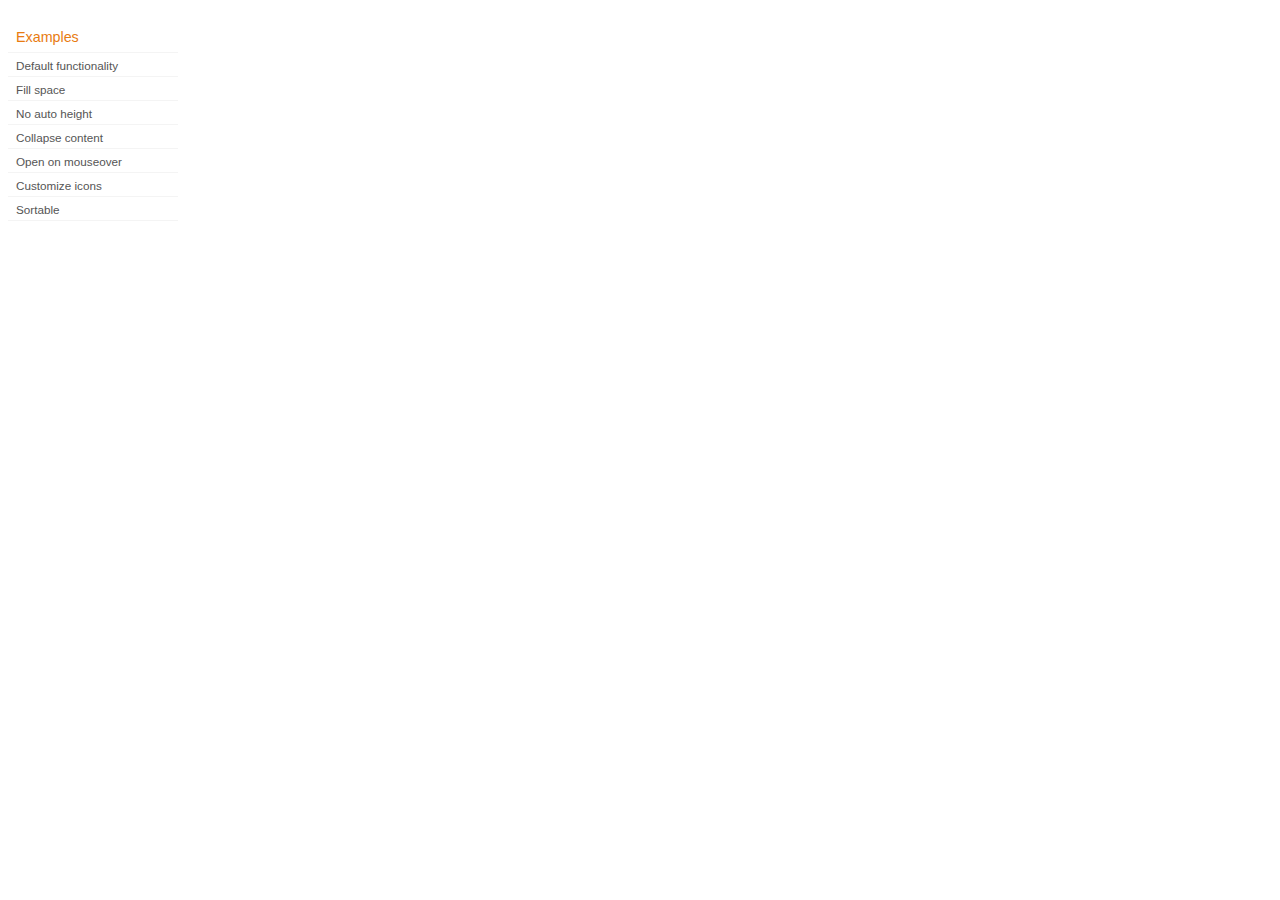
<file: Resources/Public/Javascript/jquery-ui-1.8rc3.custom/development-bundle/demos/accordion/index.html>
<!DOCTYPE html>
<html lang="en">
<head>
	<meta charset="UTF-8" />
	<title>jQuery UI Accordion Demos</title>
	<link type="text/css" href="../demos.css" rel="stylesheet" />
</head>
<body>
	<div class="demos-nav">
		<h4>Examples</h4>
		<ul>
			<li class="demo-config-on"><a href="default.html">Default functionality</a></li>
			<li><a href="fillspace.html">Fill space</a></li>
			<li><a href="no-auto-height.html">No auto height</a></li>
			<li><a href="collapsible.html">Collapse content</a></li>
			<li><a href="mouseover.html">Open on mouseover</a></li>
			<li><a href="custom-icons.html">Customize icons</a></li>
			<li><a href="sortable.html">Sortable</a></li>
		</ul>
	</div>
</body>
</html>
</file>
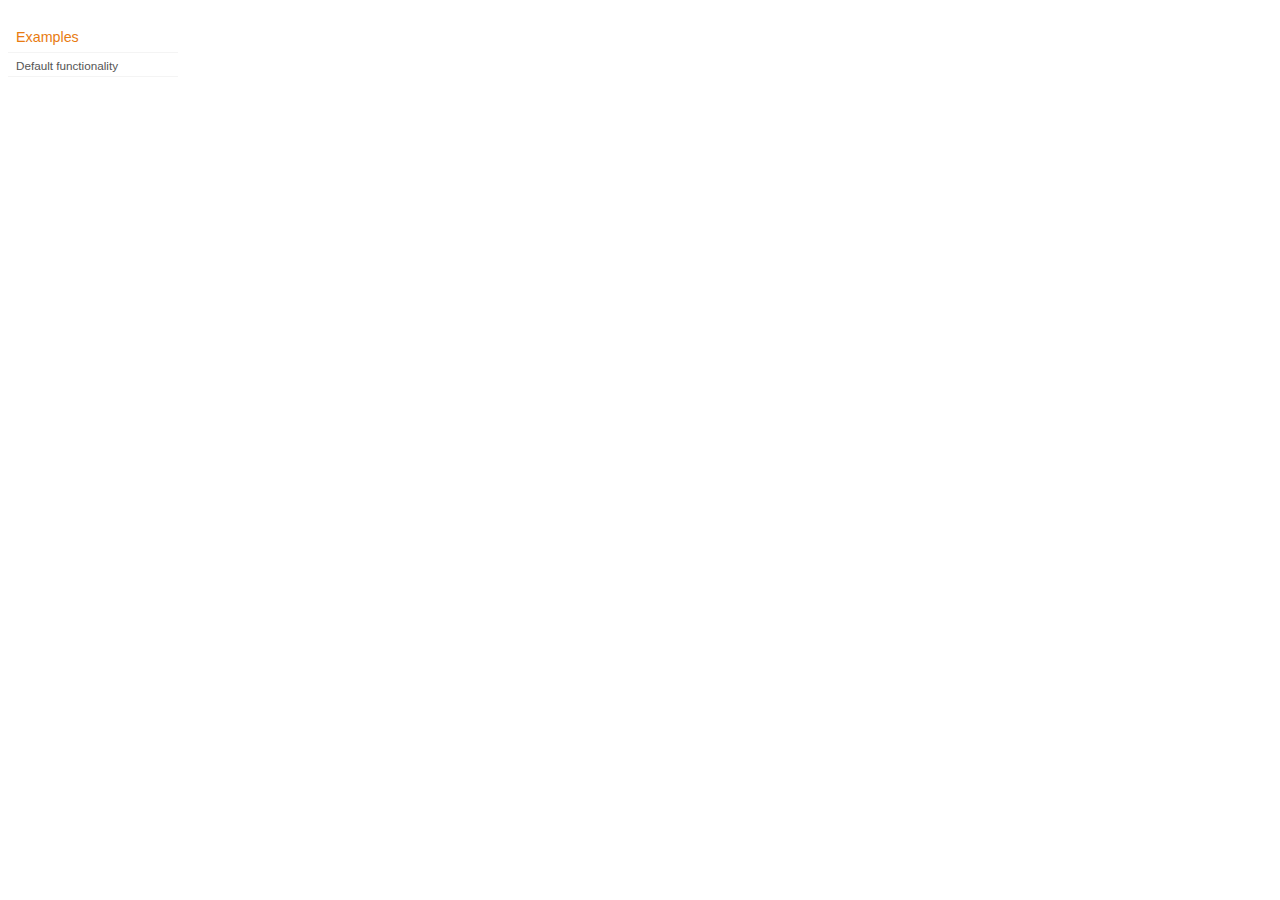
<file: Resources/Public/Javascript/jquery-ui-1.8rc3.custom/development-bundle/demos/addClass/index.html>
<!DOCTYPE html>
<html lang="en">
<head>
	<meta charset="UTF-8" />
	<title>jQuery UI Effects Demos</title>
	<link type="text/css" href="../demos.css" rel="stylesheet" />
</head>
<body>

<div class="demos-nav">
	<h4>Examples</h4>
	<ul>
		<li class="demo-config-on"><a href="default.html">Default functionality</a></li>
	</ul>
</div>

</body>
</html>
</file>
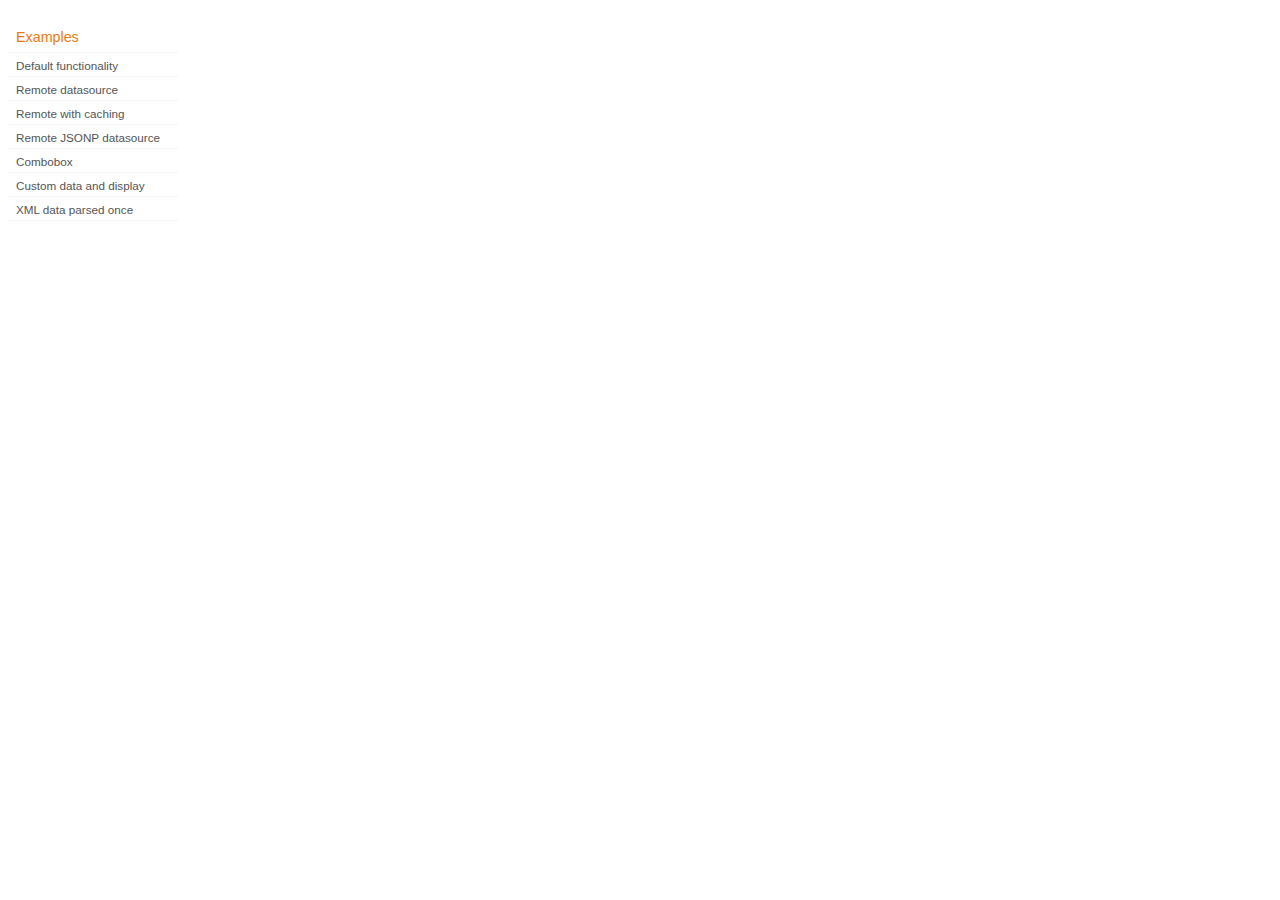
<file: Resources/Public/Javascript/jquery-ui-1.8rc3.custom/development-bundle/demos/autocomplete/index.html>
<!DOCTYPE html>
<html lang="en">
<head>
	<meta charset="UTF-8" />
	<title>jQuery UI Autocomplete Demos</title>
	<link type="text/css" href="../demos.css" rel="stylesheet" />
</head>
<body>
	<div class="demos-nav">
		<h4>Examples</h4>
		<ul>
			<li class="demo-config-on"><a href="default.html">Default functionality</a></li>
			<li><a href="remote.html">Remote datasource</a></li>
			<li><a href="remote-with-cache.html">Remote with caching</a></li>
			<li><a href="remote-jsonp.html">Remote JSONP datasource</a></li>
			<li><a href="combobox.html">Combobox</a></li>
			<li><a href="custom-data.html">Custom data and display</a></li>
			<li><a href="xml.html">XML data parsed once</a></li>
		</ul>
	</div>
</body>
</html>
</file>
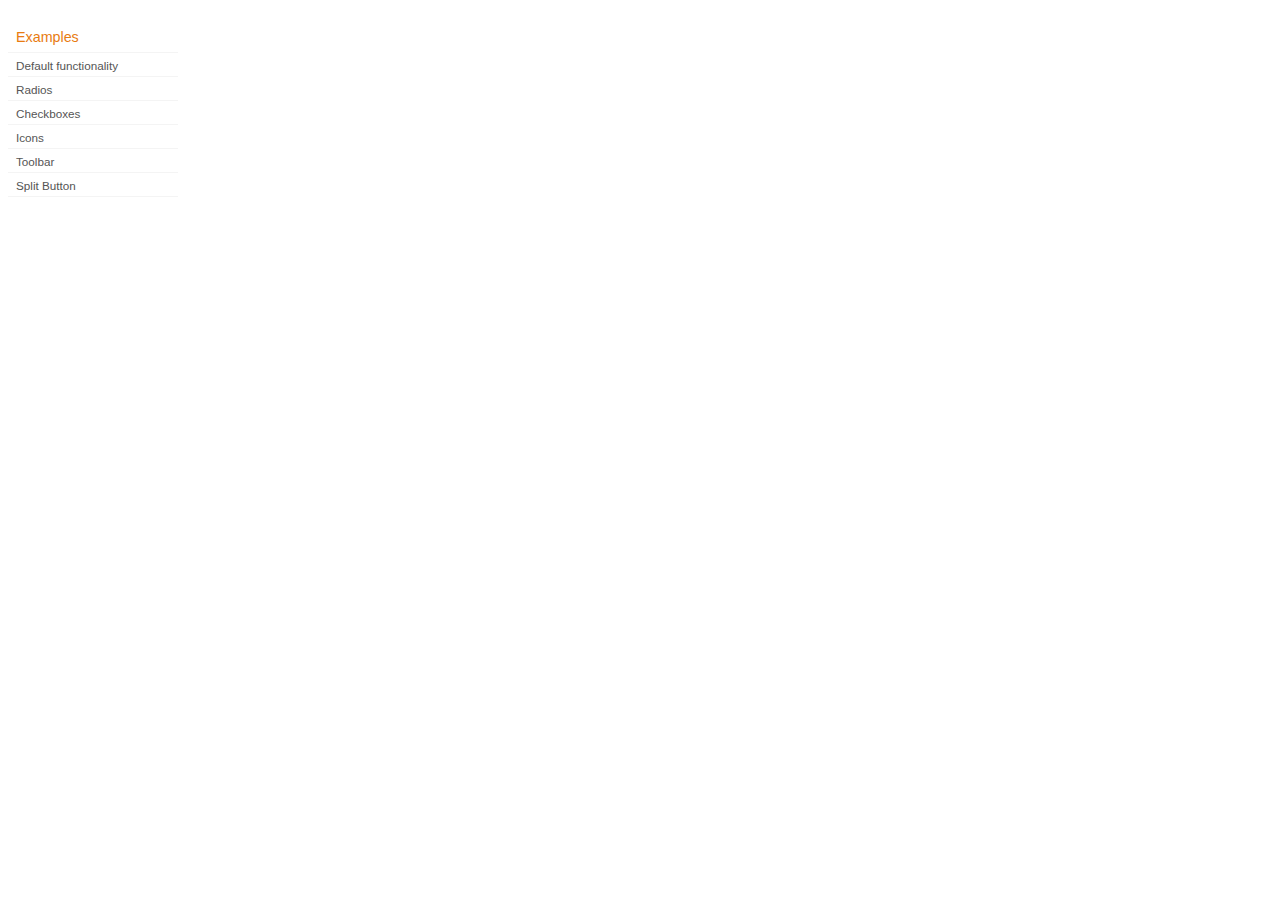
<file: Resources/Public/Javascript/jquery-ui-1.8rc3.custom/development-bundle/demos/button/index.html>
<!DOCTYPE html>
<html lang="en">
<head>
	<meta charset="UTF-8" />
	<title>jQuery UI Button Demos</title>
	<link type="text/css" href="../demos.css" rel="stylesheet" />
</head>
<body>

<div class="demos-nav">
	<h4>Examples</h4>
	<ul>
		<li class="demo-config-on"><a href="default.html">Default functionality</a></li>
		<li><a href="radio.html">Radios</a></li>
		<li><a href="checkbox.html">Checkboxes</a></li>
		<li><a href="icons.html">Icons</a></li>
		<li><a href="toolbar.html">Toolbar</a></li>
		<li><a href="splitbutton.html">Split Button</a></li>
	</ul>
</div>

</body>
</html>
</file>
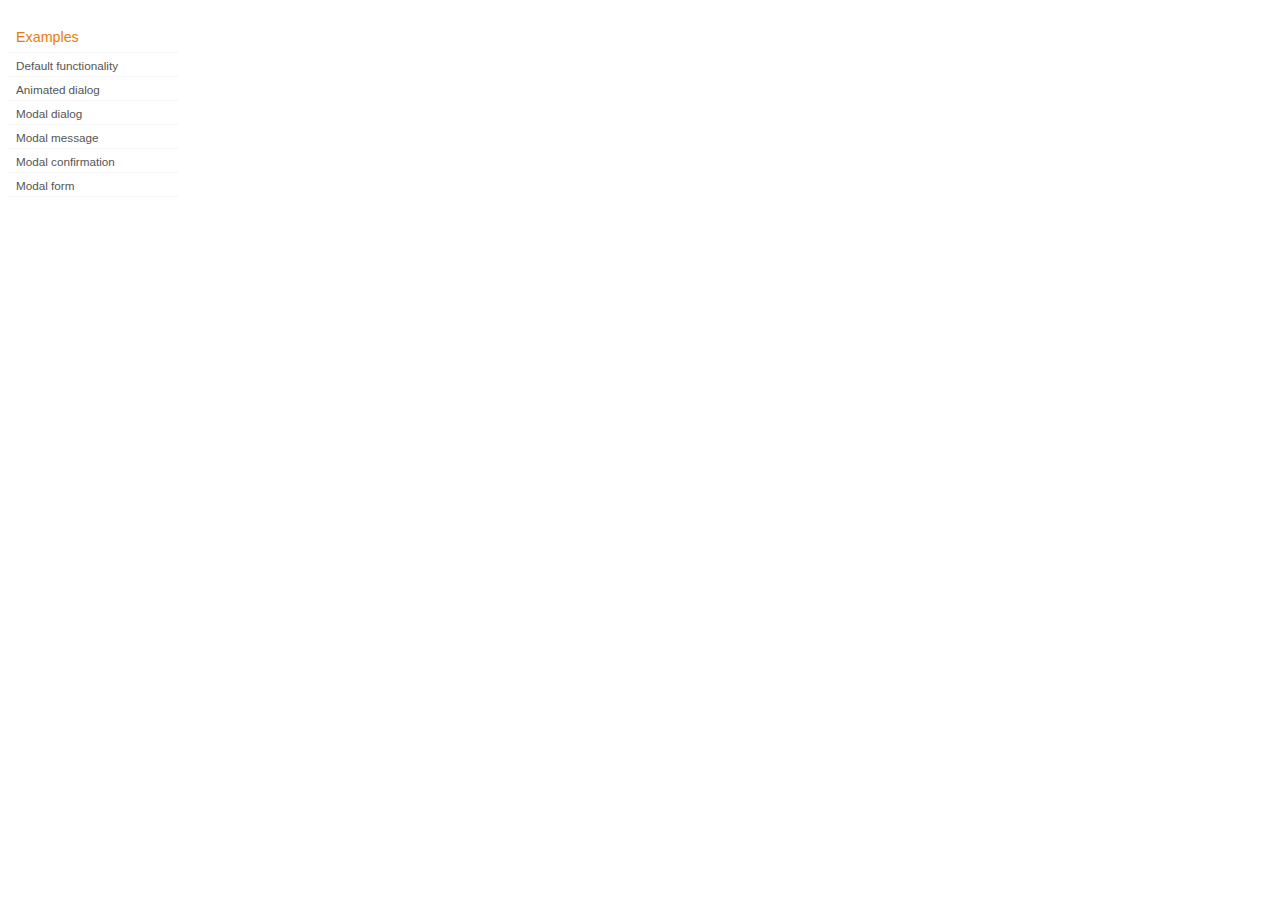
<file: Resources/Public/Javascript/jquery-ui-1.8rc3.custom/development-bundle/demos/dialog/index.html>
<!DOCTYPE html>
<html lang="en">
<head>
	<meta charset="UTF-8" />
	<title>jQuery UI Dialog Demos</title>
	<link type="text/css" href="../demos.css" rel="stylesheet" />
</head>
<body>

<div class="demos-nav">
	<h4>Examples</h4>
	<ul>
		<li class="demo-config-on"><a href="default.html">Default functionality</a></li>
		<li><a href="animated.html">Animated dialog</a></li>
		<li><a href="modal.html">Modal dialog</a></li>
		<li><a href="modal-message.html">Modal message</a></li>
		<li><a href="modal-confirmation.html">Modal confirmation</a></li>
		<li><a href="modal-form.html">Modal form</a></li>
	</ul>
</div>

</body>
</html>
</file>
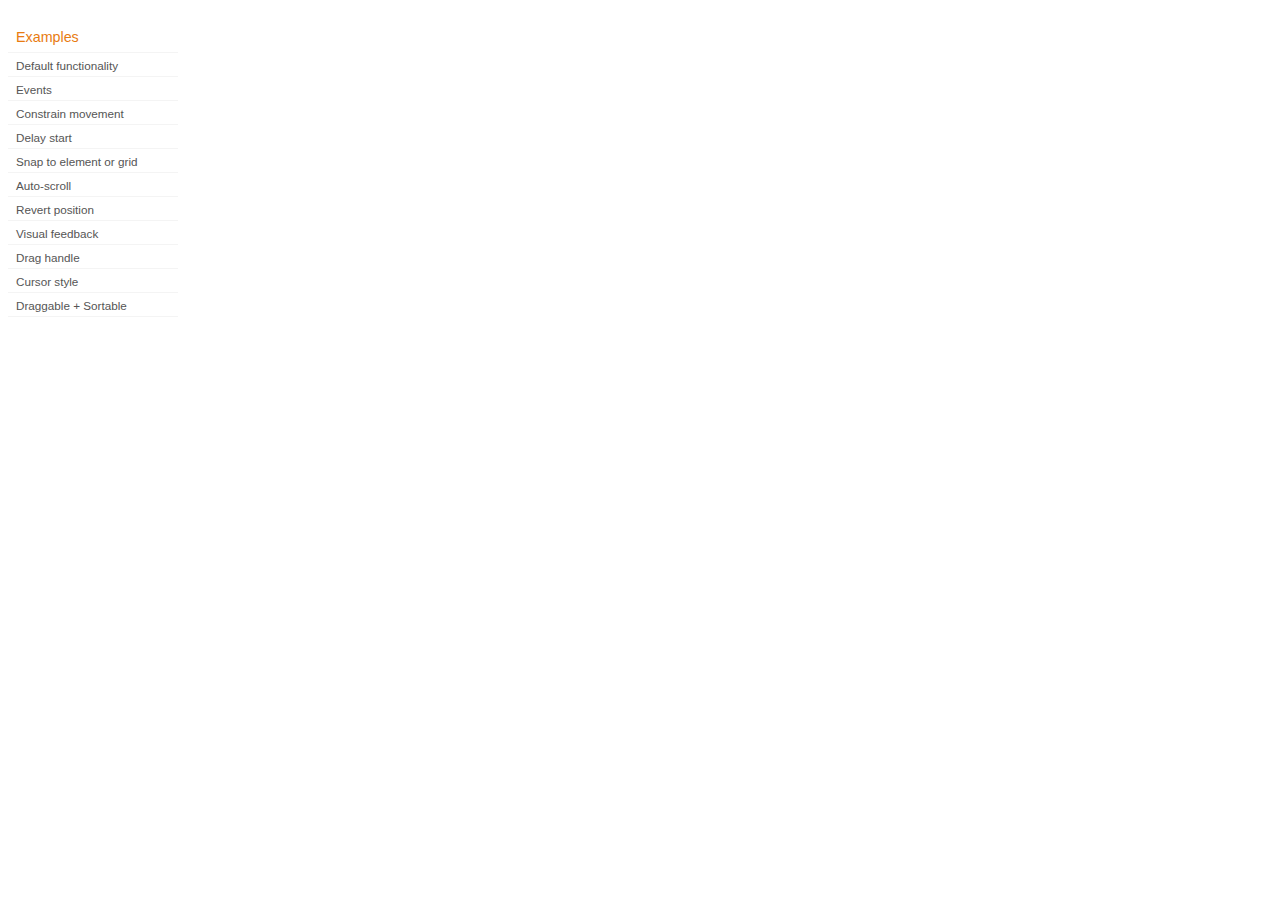
<file: Resources/Public/Javascript/jquery-ui-1.8rc3.custom/development-bundle/demos/draggable/index.html>
<!DOCTYPE html>
<html lang="en">
<head>
	<meta charset="UTF-8" />
	<title>jQuery UI Draggable Demos</title>
	<link type="text/css" href="../demos.css" rel="stylesheet" />
</head>
<body>

<div class="demos-nav">
	<h4>Examples</h4>
	<ul>
		<li class="demo-config-on"><a href="default.html">Default functionality</a></li>
		<li><a href="events.html">Events</a></li>
		<li><a href="constrain-movement.html">Constrain movement</a></li>
		<li><a href="delay-start.html">Delay start</a></li>
		<li><a href="snap-to.html">Snap to element or&#160;grid</a></li>
		<li><a href="scroll.html">Auto-scroll</a></li>
		<li><a href="revert.html">Revert position</a></li>
		<li><a href="visual-feedback.html">Visual feedback</a></li>
		<li><a href="handle.html">Drag handle</a></li>
		<li><a href="cursor-style.html">Cursor style</a></li>
		<li><a href="sortable.html">Draggable + Sortable</a></li>
	</ul>
</div>

</body>
</html>
</file>
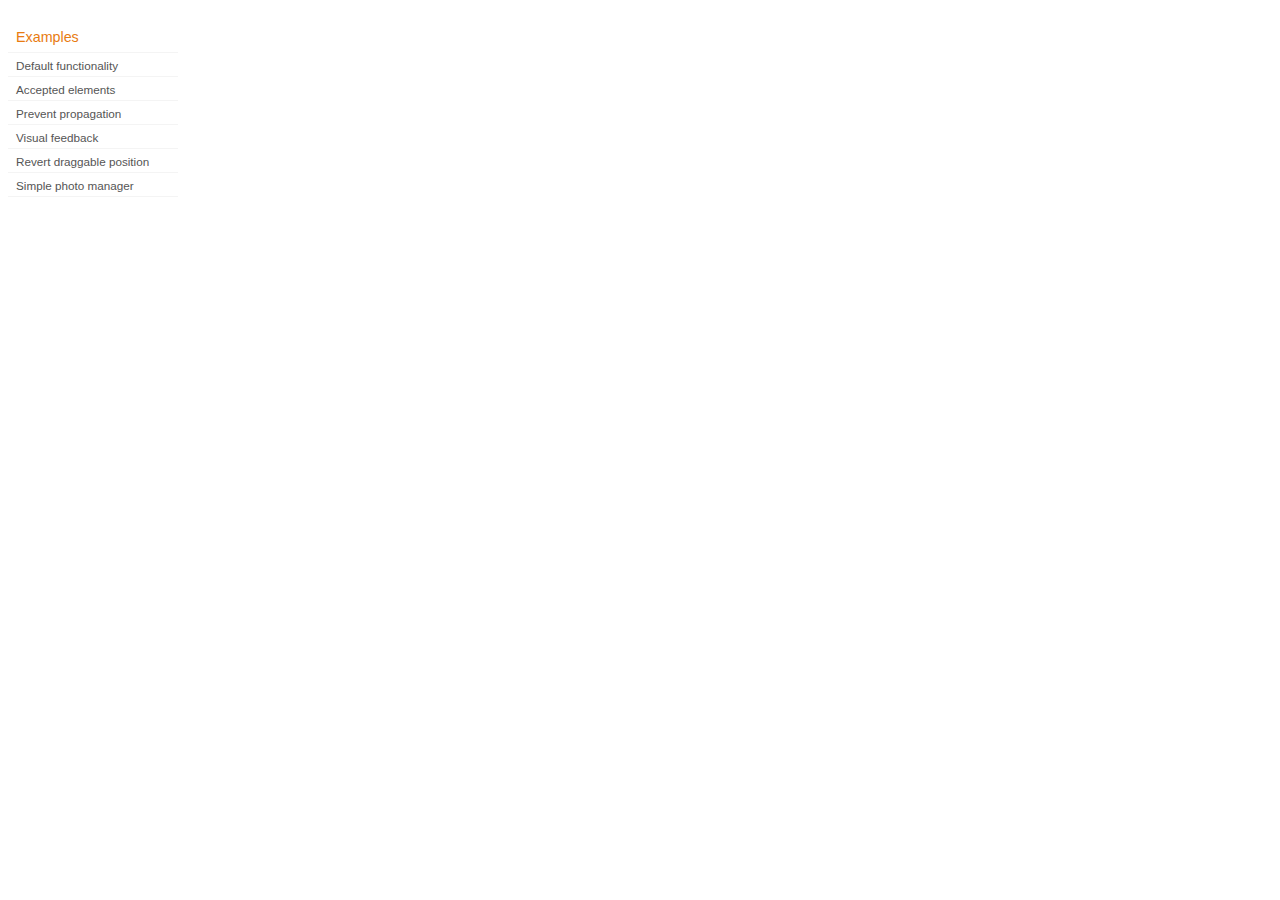
<file: Resources/Public/Javascript/jquery-ui-1.8rc3.custom/development-bundle/demos/droppable/index.html>
<!DOCTYPE html>
<html lang="en">
<head>
	<meta charset="UTF-8" />
	<title>jQuery UI Droppable Demos</title>
	<link type="text/css" href="../demos.css" rel="stylesheet" />
</head>
<body>

<div class="demos-nav">
	<h4>Examples</h4>
	<ul>
		<li class="demo-config-on"><a href="default.html">Default functionality</a></li>
		<li><a href="accepted-elements.html">Accepted elements</a></li>
		<li><a href="propagation.html">Prevent propagation</a></li>
		<li><a href="visual-feedback.html">Visual feedback</a></li>
		<li><a href="revert.html">Revert draggable position</a></li>
		<li><a href="photo-manager.html">Simple photo manager</a></li>
	</ul>
</div>

</body>
</html>
</file>
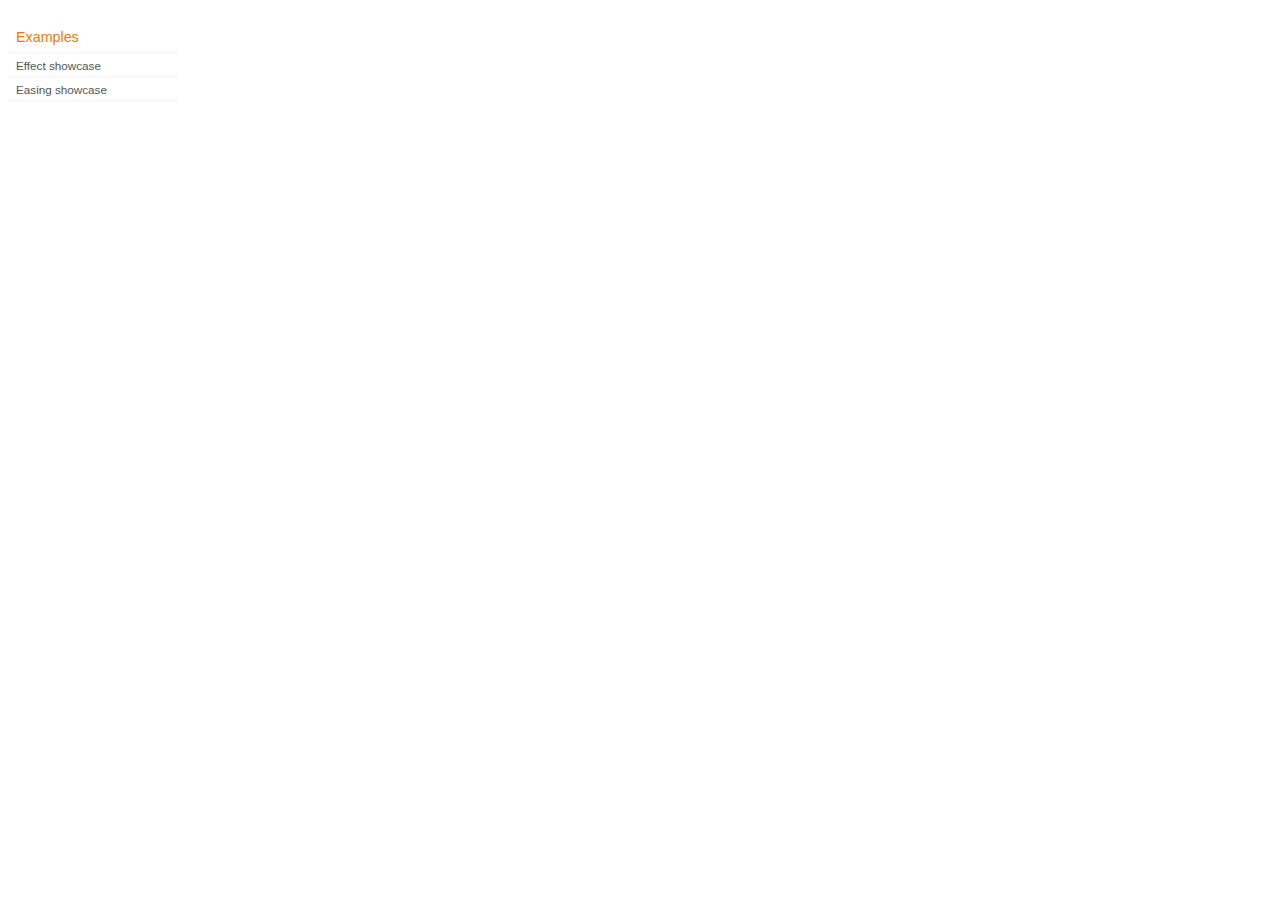
<file: Resources/Public/Javascript/jquery-ui-1.8rc3.custom/development-bundle/demos/effect/index.html>
<!DOCTYPE html>
<html lang="en">
<head>
	<meta charset="UTF-8" />
	<title>jQuery UI Effect Demos</title>
	<link type="text/css" href="../demos.css" rel="stylesheet" />
</head>
<body>

<div class="demos-nav">
	<h4>Examples</h4>
	<ul>
		<li class="demo-config-on"><a href="default.html">Effect showcase</a></li>
		<li class="demo-config-on"><a href="easing.html">Easing showcase</a></li>
		<!-- WIP
		<li class="demo-config-on"><a href="scale.html">Scale effect</a></li>
		<li class="demo-config-on"><a href="size.html">Size effect</a></li>
		<li class="demo-config-on"><a href="transfer.html">Transfer effect</a></li>
		-->
	</ul>
</div>

</body>
</html>
</file>
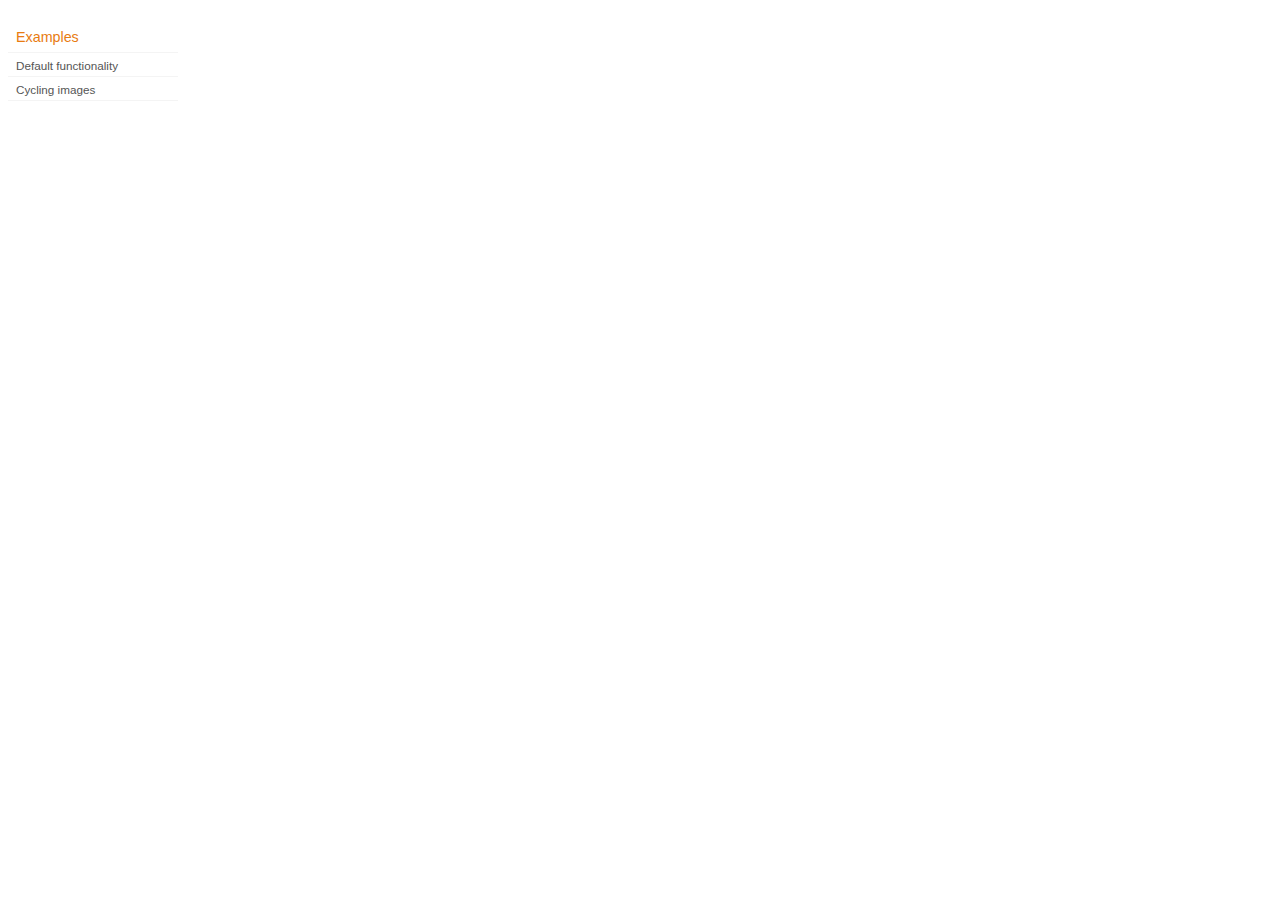
<file: Resources/Public/Javascript/jquery-ui-1.8rc3.custom/development-bundle/demos/position/index.html>
<!DOCTYPE html>
<html lang="en">
<head>
	<meta charset="UTF-8" />
	<title>jQuery UI Position Demo</title>
	<link type="text/css" href="../demos.css" rel="stylesheet" />
</head>
<body>

<div class="demos-nav">
	<h4>Examples</h4>
	<ul>
		<li class="demo-config-on"><a href="default.html">Default functionality</a></li>
		<li><a href="cycler.html">Cycling images</a></li>
	</ul>
</div>

</body>
</html>
</file>
<file: Resources/Public/Javascript/jquery-tooltip/demo/screen.css>
html, body, div, span, applet, object, iframe,
h1, h2, h3, h4, h5, h6, p, blockquote, pre,
a, abbr, acronym, address, big, cite, code,
del, dfn, em, font, img, ins, kbd, q, s, samp,
small, strike, strong, sub, sup, tt, var,
dl, dt, dd, ol, ul, li,
fieldset, form, label, legend,
table, caption, tbody, tfoot, thead, tr, th, td {
	margin: 0;
	padding: 0;
	border: 0;
	outline: 0;
	font-weight: inherit;
	font-style: inherit;
	font-size: 100%;
	font-family: inherit;
	vertical-align: baseline;
}
fieldset {
	border: 1px solid black; padding: 8px; margin: 8px 0;
}
/* remember to define focus styles! */
:focus {
	outline: 0;
}
body {
	line-height: 1;
	color: black;
	background: white;
}

body, div { font-family: 'lucida grande', helvetica, verdana, arial, sans-serif }
body { margin: 0; padding: 0; font-size: small; color: #333 }
h1, h2 { font-family: 'trebuchet ms', verdana, arial; padding: 10px; margin: 0 }
h1 { font-size: large }
#main { padding: 1em; }
#banner { padding: 15px; background-color: #06b; color: white; font-size: large; border-bottom: 1px solid #ccc;
    background: url(bg.gif) repeat-x; text-align: center }
#banner a { color: white; }
legend { font-weight: bold; }

button { padding: 0 6px; margin: 0; }

pre, code { white-space: pre; font-family: "Courier New"; }
pre { margin: 8px 0; }
h3 {
	font-size: 110%;
	font-weight: bold;
	margin: .2em 0 .5em 0;
}
p { margin: 1em 0; }
strong { font-weight: bolder; }
em { font-style: italic; }

.jscom, .mix htcom   { color: #4040c2; }
.com      { color: green; }
.regexp   { color: maroon; }
.string   { color: teal; }
.keywords { color: blue; }
.global   { color: #008; }
.numbers  { color: #880; }
.comm     { color: green; }
.tag      { color: blue; }
.entity   { color: blue; }
.string   { color: teal; }
.aname    { color: maroon; }
.avalue   { color: maroon; }
.jquery   { color: #00a; }
.plugin   { color: red; }

#tooltip.pretty {
	font-family: Arial;
	border: none;
	width: 210px;
	padding:20px;
	height: 135px;
	opacity: 0.8;
	background: url('shadow.png');
}
#tooltip.pretty h3 {
	margin-bottom: 0.75em;
	font-size: 12pt;
	width: 220px;
	text-align: center;
}
#tooltip.pretty div { width: 220px; text-align: left; }

#tooltip.fancy {
	background: url('shadow2.png');
	padding-top: 5em;
	height: 100px;
}
#tooltip.fancy.viewport-right {
	background: url('shadow2-reverse.png');
}

#extended { margin: 2em 0; }
#extended label { text-decoration: underline; }
#yahoo { width: 7em; }
#right, #right2 { text-align: right; }
#tooltip.right { width: 250px; }
#fancy2 { float: right; }
</file>
<file: Resources/Public/Javascript/jquery-ui-1.8rc3.custom/development-bundle/demos/demos.css>
body {
	font-size: 62.5%;
}

table {
	font-size: 1em;
}

/* Site
   -------------------------------- */

body {
	font-family: "Trebuchet MS", "Helvetica", "Arial",  "Verdana", "sans-serif";
}

/* Layout
   -------------------------------- */

.layout-grid {
	width: 960px;
}

.layout-grid td {
	vertical-align: top;
}

.layout-grid td.left-nav {
	width: 140px;
}

.layout-grid td.normal {
	border-left: 1px solid #eee;
	padding: 20px 24px;
	font-family: "Trebuchet MS", "Helvetica", "Arial",  "Verdana", "sans-serif";
}

.layout-grid td.demos {
	background: url('/images/demos_bg.jpg') no-repeat;
	height: 337px;
	overflow: hidden;
}

/* Normal
   -------------------------------- */

.normal h3,
.normal h4 {
	margin: 0;
	font-weight: normal;
}

.normal h3 {
	padding: 0 0 9px;
	font-size: 1.8em;
}

.normal h4 {
	padding-bottom: 21px;
	border-bottom: 1px dashed #999;
	font-size: 1.2em;
	font-weight: bold;
}

.normal p {
	font-size: 1.2em;
}

/* Demos */

.demos-nav, .demos-nav dt, .demos-nav dd, .demos-nav ul, .demos-nav li {
	margin: 0;
	padding: 0
}

.demos-nav {
	float: left;
	width: 170px;
	font-size: 1.3em;
}

.demos-nav dt,
.demos-nav h4 {
	margin: 0;
	padding: 0;
	font: normal 1.1em "Trebuchet MS", "Helvetica", "Arial",  "Verdana", "sans-serif";
	color: #e87b10;
}

.demos-nav dt,
.demos-nav h4 {
	margin-top: 1.5em;
	margin-bottom: 0;
	padding-left: 8px;
	padding-bottom:5px;
	line-height: 1.2em;
	border-bottom: 1px solid #F4F4F4;
}

.demos-nav dd a,
.demos-nav li a {
	border-bottom: 1px solid #F4F4F4;
	display:block;
	padding: 4px 3px 4px 8px;
	font-size: 90%;
	text-decoration: none;
	color: #555 ;
	margin:2px 0;
	height:13px;
}

.demos-nav dd a:hover,
.demos-nav dd a:focus,
.demos-nav dd a:hover,
.demos-nav dd a:focus {
	background: #f3f3f3;
	color:#000;
	-moz-border-radius: 5px; -webkit-border-radius: 5px;
}
 .demos-nav dd a.selected {
	background: #555;
	color:#ffffff;
	-moz-border-radius: 5px; -webkit-border-radius: 5px;
}


/* new styles for demo pages, added by Filament 12.29.08
eventually we should convert the font sizes to ems -- using px for now to minimize style conflicts
*/

.normal h3.demo-header { font-size:32px; padding:0 0 5px; border-bottom:1px solid #eee; text-transform: capitalize; }
.normal h4.demo-subheader { font-size:10px; text-transform: uppercase; color:#999; padding:8px 0 3px; border:0; margin:0; }
.normal a:link,
.normal a:visited { color:#1b75bb; text-decoration:none; }
.normal a:hover,
.normal a:active { color:#0b559b; }

#demo-config { padding:20px 0 0; }

#demo-frame { float:left; width:540px; height:380px; border:1px solid #ddd; overflow: auto; position: relative; }
#demo-frame h3, #demo-frame h4 { padding: 0; font-weight: bold; font-size: 1em; }

#demo-config-menu { float:right; width:180px;  }
#demo-config-menu h4 { font-size:13px; color:#666; font-weight:normal; border:0; padding-left:18px; }

#demo-config-menu ul { list-style: none; padding: 0; margin: 0; }

#demo-config-menu li { font-size:12px; padding:0 0 0 10px; margin:3px 0; zoom: 1; }

#demo-config-menu li a:link,
#demo-config-menu li a:visited { display:block; padding:1px 8px 4px; border-bottom:1px dotted #b3b3b3; }
* html #demo-config-menu li a:link,
* html #demo-config-menu li a:visited { padding:1px 8px 2px; }
#demo-config-menu li a:hover,
#demo-config-menu li a:active { background-color:#f6f6f6; }

#demo-config-menu li.demo-config-on { background: url(images/demo-config-on-tile.gif) repeat-x left center; }

#demo-config-menu li.demo-config-on a:link,
#demo-config-menu li.demo-config-on a:visited,
#demo-config-menu li.demo-config-on a:hover,
#demo-config-menu li.demo-config-on a:active { background: url(images/demo-config-on.gif) no-repeat left; padding-left:18px; color:#fff; border:0; margin-left:-10px; margin-top: 0px; margin-bottom: 0px; }

#demo-source, #demo-notes {
	clear: both;
	padding: 20px 0 0;
	font-size: 1.3em;
}

#demo-notes { width:520px; color:#333; font-size: 1em; }
#demo-notes p code, .demo-description p code { padding: 0; font-weight: bold; }
#demo-source pre, #demo-source code { padding: 0; }
code, pre { padding:8px 0 8px 20px ; font-size: 1.2em; line-height:130%;  }

#demo-source a:link,
#demo-source a:visited,
#demo-source a:hover,
#demo-source a:active { font-size:12px; padding-left:13px; background-position: left center; background-repeat: no-repeat; }

#demo-source a.source-open:link,
#demo-source a.source-open:visited,
#demo-source a.source-open:hover,
#demo-source a.source-open:active { background-image: url(images/demo-spindown-open.gif); }

#demo-source a.source-closed:link,
#demo-source a.source-closed:visited,
#demo-source a.source-closed:hover,
#demo-source a.source-closed:active { background-image: url(images/demo-spindown-closed.gif); }

div.demo {
	padding:12px;
	font-family: "Trebuchet MS", "Arial", "Helvetica", "Verdana", "sans-serif";
}

div.demo h3.docs { clear:left; font-size:12px; font-weight:normal; padding:0 0 1em; margin:0; }

div.demo-description {
	clear:both;
	padding:12px;
	font-family: "Trebuchet MS", "Arial", "Helvetica", "Verdana", "sans-serif";
	font-size: 1.3em;
	line-height: 1.4em;
}

.ui-draggable, .ui-droppable {
	background-position: top left;
}

.left-nav .demos-nav {
	padding-right: 10px;
}

#demo-link { font-size:11px;  padding-top: 6px; clear: both; overflow: hidden; }
#demo-link a span.ui-icon { float:left; margin-right:3px; }

/* Component containers
----------------------------------*/
#widget-docs .ui-widget { font-family: Trebuchet MS,Verdana,Arial,sans-serif; font-size: 1em; }
#widget-docs .ui-widget input, #widget-docs .ui-widget select, #widget-docs .ui-widget textarea, #widget-docs .ui-widget button { font-family: Trebuchet MS,Verdana,Arial,sans-serif; font-size: 1em; }
#widget-docs .ui-widget-header { border: 1px solid #ffffff; background: #464646 url(images/464646_40x100_textures_01_flat_100.png) 50% 50% repeat-x; color: #ffffff; font-weight: bold; }
#widget-docs .ui-widget-header a { color: #ffffff; }
#widget-docs .ui-widget-content { border: 1px solid #ffffff; background: #ffffff url(images/ffffff_40x100_textures_01_flat_75.png) 50% 50% repeat-x; color: #222222; }
#widget-docs .ui-widget-content a { color: #222222; }

/* Interaction states
----------------------------------*/
#widget-docs .ui-state-default, #widget-docs .ui-widget-content #widget-docs .ui-state-default { border: 1px solid #666666; background: #555555 url(images/555555_40x100_textures_03_highlight_soft_75.png) 50% 50% repeat-x; font-weight: normal; color: #ffffff; outline: none; }
#widget-docs .ui-state-default a { color: #ffffff; text-decoration: none; outline: none; }
#widget-docs .ui-state-hover, #widget-docs .ui-widget-content #widget-docs .ui-state-hover, #widget-docs .ui-state-focus, #widget-docs .ui-widget-content #widget-docs .ui-state-focus { border: 1px solid #666666; background: #444444 url(images/444444_40x100_textures_03_highlight_soft_60.png) 50% 50% repeat-x; font-weight: normal; color: #ffffff; outline: none; }
#widget-docs .ui-state-hover a { color: #ffffff; text-decoration: none; outline: none; }
#widget-docs .ui-state-active, #widget-docs .ui-widget-content #widget-docs .ui-state-active { border: 1px solid #666666; background: #ffffff url(images/ffffff_40x100_textures_01_flat_65.png) 50% 50% repeat-x; font-weight: normal; color: #F6921E; outline: none; }
#widget-docs .ui-state-active a { color: #F6921E; outline: none; text-decoration: none; }

/* Interaction Cues
----------------------------------*/
#widget-docs .ui-state-highlight, #widget-docs .ui-widget-content #widget-docs .ui-state-highlight {border: 1px solid #fcefa1; background: #fbf9ee url(images/fbf9ee_40x100_textures_02_glass_55.png) 50% 50% repeat-x; color: #363636; }
#widget-docs .ui-state-error, #widget-docs .ui-widget-content #widget-docs .ui-state-error {border: 1px solid #cd0a0a; background: #fef1ec url(images/fef1ec_40x100_textures_05_inset_soft_95.png) 50% bottom repeat-x; color: #cd0a0a; }
#widget-docs .ui-state-error-text, #widget-docs .ui-widget-content #widget-docs .ui-state-error-text { color: #cd0a0a; }
#widget-docs .ui-state-disabled, #widget-docs .ui-widget-content #widget-docs .ui-state-disabled { opacity: .35; filter:Alpha(Opacity=35); background-image: none; }
#widget-docs .ui-priority-primary, #widget-docs .ui-widget-content #widget-docs .ui-priority-primary { font-weight: bold; }
#widget-docs .ui-priority-secondary, #widget-docs .ui-widget-content #widget-docs .ui-priority-secondary { opacity: .7; filter:Alpha(Opacity=70); font-weight: normal; }

/* Icons
----------------------------------*/

/* states and images */
#demo-frame-wrapper .ui-icon, #widget-docs .ui-icon { width: 16px; height: 16px; background-image: url(images/222222_256x240_icons_icons.png); }
#widget-docs .ui-widget-content .ui-icon {background-image: url(images/222222_256x240_icons_icons.png); }
#widget-docs .ui-widget-header .ui-icon {background-image: url(images/222222_256x240_icons_icons.png); }
#widget-docs .ui-state-default .ui-icon { background-image: url(images/888888_256x240_icons_icons.png); }
#widget-docs .ui-state-hover .ui-icon, #widget-docs .ui-state-focus .ui-icon {background-image: url(images/454545_256x240_icons_icons.png); }
#widget-docs .ui-state-active .ui-icon {background-image: url(images/454545_256x240_icons_icons.png); }
#widget-docs .ui-state-highlight .ui-icon {background-image: url(images/2e83ff_256x240_icons_icons.png); }
#widget-docs .ui-state-error .ui-icon, #widget-docs .ui-state-error-text .ui-icon {background-image: url(images/cd0a0a_256x240_icons_icons.png); }


/* Misc visuals
----------------------------------*/

/* Corner radius */
#widget-docs .ui-corner-tl { -moz-border-radius-topleft: 4px; -webkit-border-top-left-radius: 4px; }
#widget-docs .ui-corner-tr { -moz-border-radius-topright: 4px; -webkit-border-top-right-radius: 4px; }
#widget-docs .ui-corner-bl { -moz-border-radius-bottomleft: 4px; -webkit-border-bottom-left-radius: 4px; }
#widget-docs .ui-corner-br { -moz-border-radius-bottomright: 4px; -webkit-border-bottom-right-radius: 4px; }
#widget-docs .ui-corner-top { -moz-border-radius-topleft: 4px; -webkit-border-top-left-radius: 4px; -moz-border-radius-topright: 4px; -webkit-border-top-right-radius: 4px; }
#widget-docs .ui-corner-bottom { -moz-border-radius-bottomleft: 4px; -webkit-border-bottom-left-radius: 4px; -moz-border-radius-bottomright: 4px; -webkit-border-bottom-right-radius: 4px; }
#widget-docs .ui-corner-right {  -moz-border-radius-topright: 4px; -webkit-border-top-right-radius: 4px; -moz-border-radius-bottomright: 4px; -webkit-border-bottom-right-radius: 4px; }
#widget-docs .ui-corner-left { -moz-border-radius-topleft: 4px; -webkit-border-top-left-radius: 4px; -moz-border-radius-bottomleft: 4px; -webkit-border-bottom-left-radius: 4px; }
#widget-docs .ui-corner-all { -moz-border-radius: 4px; -webkit-border-radius: 4px; }

/* Overlays */
#widget-docs .ui-widget-overlay { background: #aaaaaa url(images/aaaaaa_40x100_textures_01_flat_0.png) 50% 50% repeat-x; opacity: .30;filter:Alpha(Opacity=30); }
#widget-docs .ui-widget-shadow { margin: -8px 0 0 -8px; padding: 8px; background: #aaaaaa url(images/aaaaaa_40x100_textures_01_flat_0.png) 50% 50% repeat-x; opacity: .30;filter:Alpha(Opacity=30); -moz-border-radius: 8px; -webkit-border-radius: 8px; }

/*
----------------------------------*/

#widget-docs { margin:20px 0 0; border: none; }

#widget-docs h2, #widget-docs h3, #widget-docs h4, #widget-docs p, #widget-docs ul, #widget-docs code { margin:0; padding:0; }
#widget-docs code { display:block; color:#444; font-size:.9em; margin:0 0 1em; }
#widget-docs code strong { color:#000; }
#widget-docs p { margin:0 3em 1.2em 0; }
#widget-docs p.intro { font-size:13px; color:#666; line-height:1.3; }
#widget-docs ul { list-style-type: none; }

#widget-docs h2 { font-size:16px; margin:1.2em 0 .5em; }
#widget-docs h3 { font-size:14px; color:#e6820E; margin:1.5em 0 .5em; }
.normal #widget-docs h4 { font-size:12px; color:#000; border:0; margin:0 0 .5em; }

#docs-overview-main { width:400px; }
#docs-overview-sidebar { float:right; width:200px; }
#docs-overview-sidebar a span { color:#666; }
#widget-docs #docs-overview-main p { margin-right:0; }
#widget-docs #docs-overview-sidebar h4 { padding-left:0; }

.docs-list-header { float:left; width:100%; margin:10px 0 0; border-bottom:1px solid #eee; }
#widget-docs .docs-list-header h2 { float:left; margin:0; }
#widget-docs .docs-list-header p { float:right; margin:5px 0; font-size:11px; }

.docs-list { float:left; width:100%; padding:0 0 10px; }
.docs-list .param-header { float:left; clear:left; width:100%; padding:8px 0; border-top:1px solid #eee; }
#widget-docs .param-header h3, #widget-docs .param-header p { margin:0; float:left; }
#widget-docs .param-header h3 { width:50%; }
#widget-docs .param-header h3 span { background: url(images/demo-spindown-closed.gif) no-repeat left; padding-left:13px; }
#widget-docs .param-open .param-header h3 span { background: url(images/demo-spindown-open.gif) no-repeat left; }
#widget-docs .param-header p { width:24%; }
#widget-docs .param-header p.param-type span { background: url(images/icon-docs-info.gif) no-repeat left; cursor:pointer; border-bottom:1px dashed #ccc; padding-left:15px; }

.param-details { padding-left:13px; }
.param-args { margin:0 0 1.5em; border-top:1px dotted #ccc;}
.param-args td { padding:3px 30px 3px 5px; border-bottom:1px dotted #ccc;  }


/* overrides for ui-tab styles */
#widget-docs ul.ui-tabs-nav { padding:0 0 0 8px; }
#widget-docs .ui-tabs-nav li { margin:5px 5px 0 0; }

#widget-docs .ui-tabs-nav li a:link,
#widget-docs .ui-tabs-nav li a:visited,
#widget-docs .ui-tabs-nav li a:hover,
#widget-docs .ui-tabs-nav li a:active { font-size:14px; padding:4px 1.2em 3px; color:#fff; }

#widget-docs .ui-tabs-nav li.ui-tabs-selected a:link,
#widget-docs .ui-tabs-nav li.ui-tabs-selected a:visited,
#widget-docs .ui-tabs-nav li.ui-tabs-selected a:hover,
#widget-docs .ui-tabs-nav li.ui-tabs-selected a:active { color:#e6820E; }

#widget-docs .ui-tabs-panel { padding:20px 9px; font-size:12px; line-height:1.4; color:#000; }

#widget-docs .ui-widget-content a:link,
#widget-docs .ui-widget-content a:visited { color:#1b75bb; text-decoration:none; }
#widget-docs .ui-widget-content a:hover,
#widget-docs .ui-widget-content a:active { color:#0b559b; }
</file>
